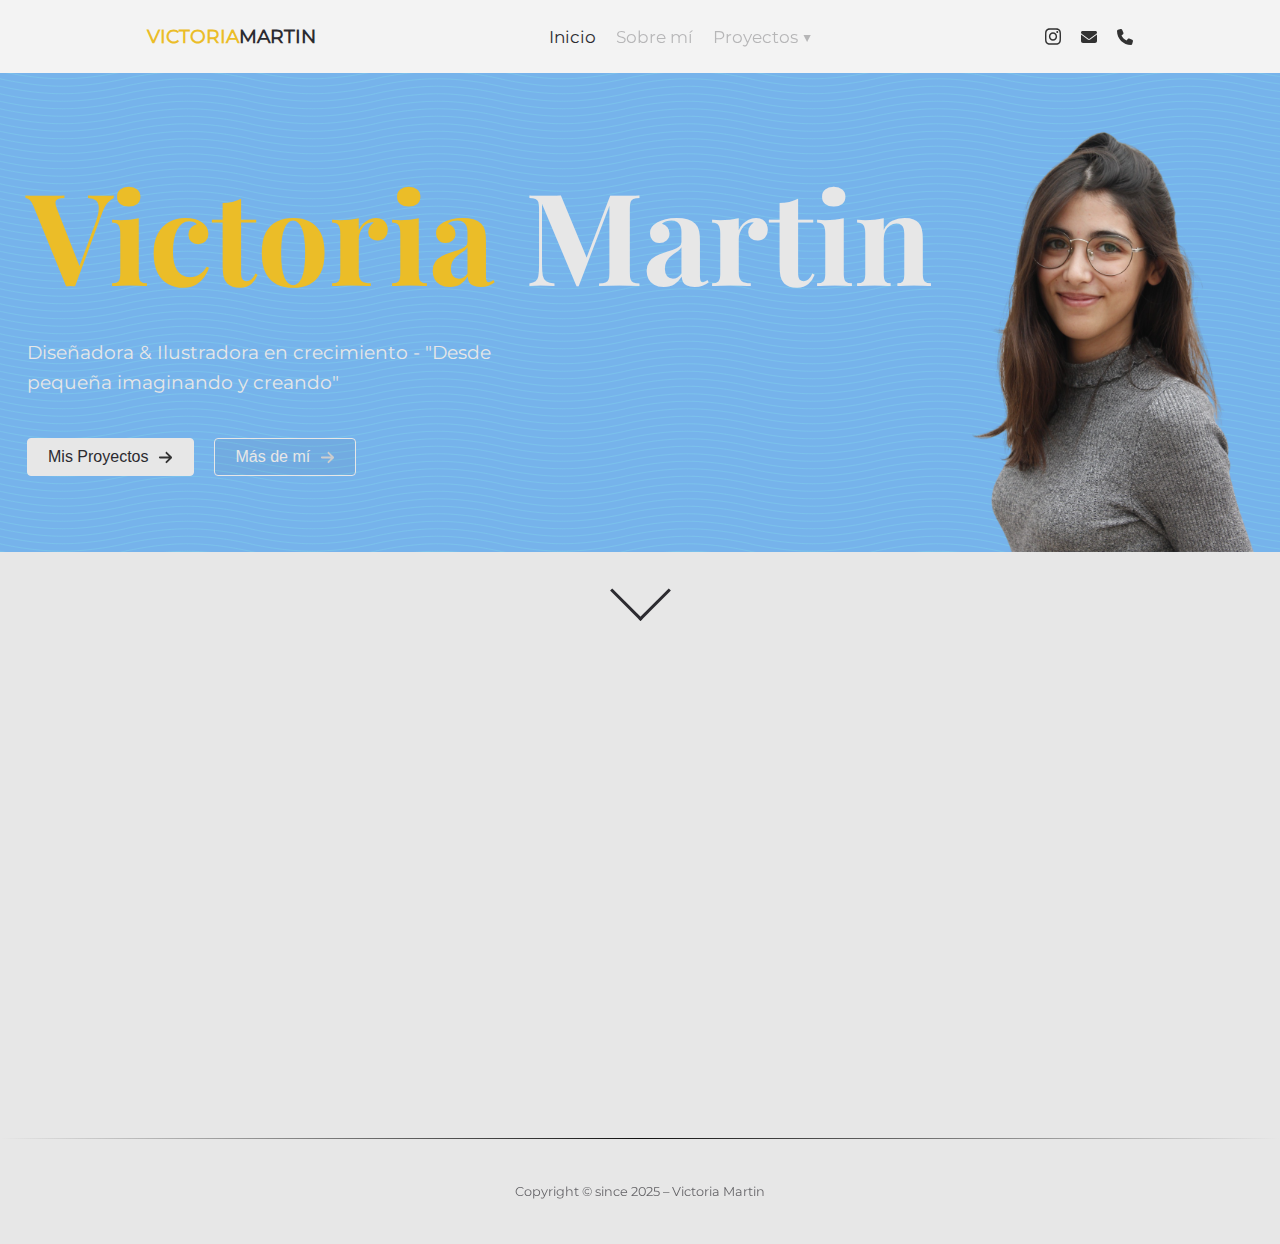
<file: index.html>
<!DOCTYPE html>
<html lang="es" id="hiddenBody">

<head>
	<meta charset="UTF-8">
	<meta name="viewport" content="width=device-width, initial-scale=1.0">

	<meta name="description"
		content="Portfolio de Victoria Martin Caraballo. Ilustradora, fotografa, diseñadora y amante de los animales.">

	<meta name="keywords" content="Portfolio">

	<meta name="author" content="Marc Moreno Pineda">

	<meta name="copyright" content="propiedades del copyright Marc Moreno Pineda">

	<link rel="stylesheet" href="CSS/style.css">
	<link rel="stylesheet" href="CSS/index.css">
	<link rel="stylesheet" href="CSS/fuentes.css">

	<link rel="icon" type="image/png" href="IMG/favicon.png">

	<title>Victoria Martin - Portfolio</title>
</head>

<body id="bodyAnimate">
	<!-- -------------------------------------------- -->
	<!--             Animación de entrada             -->
	<!-- -------------------------------------------- -->
	<!-- 	<section id="ContTransition">
		<h2 id="trAnimate">M</h2>
		<span class="trSpan_1"></span>
		<span class="trSpan_2"></span>
		<span class="trSpan_3"></span>
		<span class="trSpan_4"></span>
		<h2 id="trAnimate_2">MORENO</h2>
	</section> -->

	<section id="ContTransition_resto"></section>
	<section id="ContTransition_resto_two"></section>

	<!-- -------------------------------------------- -->
	<!--                    HEADER                    -->
	<!-- -------------------------------------------- -->
	<header id="menu_scroll">

		<a href="index.html" id="flexLogo" class="noneMenu">
			<h3>VICTORIA</h3>
			<h3 id="invertResp">MARTIN</h3>
			<!-- <img src="IMG/favicon.svg" alt="logotipo Victoria Martin"> -->
		</a>

		<a href="index.html" id="flexLogo" class="responsiveNone">
			<h3>V</h3>
			<h3 id="invertResp">MARTIN</h3>
			<!-- <img src="IMG/favicon.svg" alt="logotipo Victoria Martin"> -->
		</a>


		<div id="ContMenu" class="noneMenu">
			<a href="index.html">Inicio</a>
			<a class="opacityMenu" href="sobre_mi.html">Sobre mí</a>

			<li id="texto_menu_grande">

				<a class="opacityMenu texto_menu" href="proyectos.html">Proyectos ▼</a>

				<ul id="subMenu">
					<li class="elemSubmenu">
						<a class="opacityMenu hoverSubMenu" href="proyectos/ilu_dig_proy.html">Ilustraciones
							Digitales</a>
					</li>

					<li class="elemSubmenu">
						<a class="opacityMenu hoverSubMenu" href="proyectos/ilu_trad_proy.html">Ilustraciones
							Tradicionales</a>
					</li>

					<li class="elemSubmenu">
						<a class="opacityMenu hoverSubMenu" href="proyectos/animates_proy.html">Animaciones</a>
					</li>

					<li class="elemSubmenu">
						<a class="opacityMenu hoverSubMenu" href="proyectos/fotos_proy.html">Fotografias</a>
					</li>
				</ul>
			</li>
		</div>

		<!--       contact       -->
		<div id="flexRespContact" class="noneMenu">
			<a class="medidasRespImg" href="https://www.instagram.com/vicks_llustra/">
				<img src="IMG/instagram.svg" alt="instagram">
			</a>
			<a class="medidasRespImg" href="mailto:vicksllustra@gmail.com">
				<img src="IMG/email.svg" alt="email">
			</a>
			<a class="medidasRespImg" href="tel:+34687360944">
				<img src="IMG/tel.svg" alt="telefono">
			</a>
		</div>
		<!-- -------------------------------------- -->
		<!--            RESPONSIVE MENU             -->
		<!-- -------------------------------------- -->

		<div id="ContMenu" class="responsiveNone">
			<button class="menuBurguer" id="burguer_button">

				<span id="line_one"></span>
				<span id="line_two"></span>

			</button>
		</div>

	</header>

	<section id="contMenuResp" class="responsiveNone">

		<div id="ContMenu" class="modResp">
			<a class="wResp" href="index.html">INICIO</a>
			<a class="wResp" href="sobre_mi.html">SOBRE MÍ</a>

			<li id="texto_menu_grande">

				<a class="texto_menu wResp" href="proyectos.html">PROYECTOS ▼</a>

				<ul id="subMenu">
					<li class="elemSubmenu">
						<a class="hoverSubMenu" href="proyectos/ilu_dig_proy.html">ILUSTRACIONES DIGITALES</a>
					</li>

					<li class="elemSubmenu">
						<a class="hoverSubMenu" href="proyectos/ilu_trad_proy.html">ILUSTRACIONES TRADICIONALES</a>
					</li>

					<li class="elemSubmenu">
						<a class="hoverSubMenu" href="proyectos/animates_proy.html">ANIMACIONES</a>
					</li>

					<li class="elemSubmenu">
						<a class="hoverSubMenu" href="proyectos/fotos_proy.html">FOTOS</a>
					</li>
				</ul>
			</li>
			<!--       contact       -->
			<div id="flexRespContact">
				<a class="medidasRespImg" href="https://www.instagram.com/vicks_llustra/">
					<img src="IMG/instagram.svg" alt="instagram">
				</a>
				<a class="medidasRespImg" href="mailto:vicksllustra@gmail.com">
					<img src="IMG/email.svg" alt="email">
				</a>
				<a class="medidasRespImg" href="tel:+34687360944">
					<img src="IMG/tel.svg" alt="telefono">
				</a>
			</div>
		</div>

		<script src="JS/responsive_menu.js"></script>

	</section>
	<!-- -------------------------------------------- -->
	<!--                     MAIN                     -->
	<!-- -------------------------------------------- -->
	<main>
		<section id="aboutMe">

			<div id="ContAbout">

				<div id="ContTitle">
					<h1 class="title">Victoria&nbsp;</h1>
					<h1 class="title">Martin</h1>
				</div>

				<h3>Diseñadora & Ilustradora en crecimiento - "Desde pequeña imaginando y creando"</h3>

				<div id="flexButtons">
					<a href="proyectos.html">
						<button id="proyectosButton">
							Mis Proyectos
							<img src="IMG/arrow-right-solid.svg" alt="flecha de Mis proyectos">
						</button>
					</a>

					<a href="sobre_mi.html">
						<button id="aboutMeButton">
							Más de mí
							<img src="IMG/arrow-right-solid.svg" alt="flecha de Más de mí">
						</button>
					</a>

				</div>

			</div>

			<img id="imgMoreno" src="IMG/vmartinpng.png" alt="yo">
			<!-- <img id="imgMoreno" src="IMG/vmartinpng_2.png" alt="yo"> -->

			<img id="imgMoreno_resp" src="IMG/vmartinpng_resp.png" alt="yo">

		</section>

		<!-- --------------------------------- -->

		<span id="separation">
			<i id="arrowSeparation"></i>
		</span>

		<!-- --------------------------------- -->

		<section id="projects">

			<div id="ContImgProjectsIndex">
				<img src="IMG/corona_butterfly.png" alt="">
			</div>

			<div id="ContProjectsIndex">

				<div id="ContTitle2">
					<h1 class="title2">Mis&nbsp;</h1>
					<h1 class="title2">Ilustraciones</h1>
				</div>

				<div id="ContTextProjectsIndex">
					<h3>Ilustraciones con técnicas digitales.</h3>
					<h3>Aquí encontrará los mejores proyectos que he realizado en esta area.</h3>
				</div>

				<!-- 				<a class="widthButton" href="#">
					<button id="projectsIndex">
						Ver más
						<img src="IMG/arrow-right-solid.svg" alt="flecha de Más de mí">
					</button>
				</a> -->

				<div class="btn-1">
					<a href="Proyectos/ilu_dig_proy.html">
						<span id="projectsIndex">Ver más
							<img src="IMG/arrow-right-solid.svg" alt="flecha de Más de mí"></span>
					</a>
				</div>

			</div>

			<script src="JS/efectos.js"></script>

		</section>

	</main>
	<!-- -------------------------------------------- -->
	<!--                    FOOTER                    -->
	<!-- -------------------------------------------- -->
	<footer>

		<span id="menuLine"></span>

		<section id="ContFlexFooter">
			<h3>Copyright © since 2025 – Victoria Martin</h3>
		</section>

	</footer>

</body>

</html>
</file>
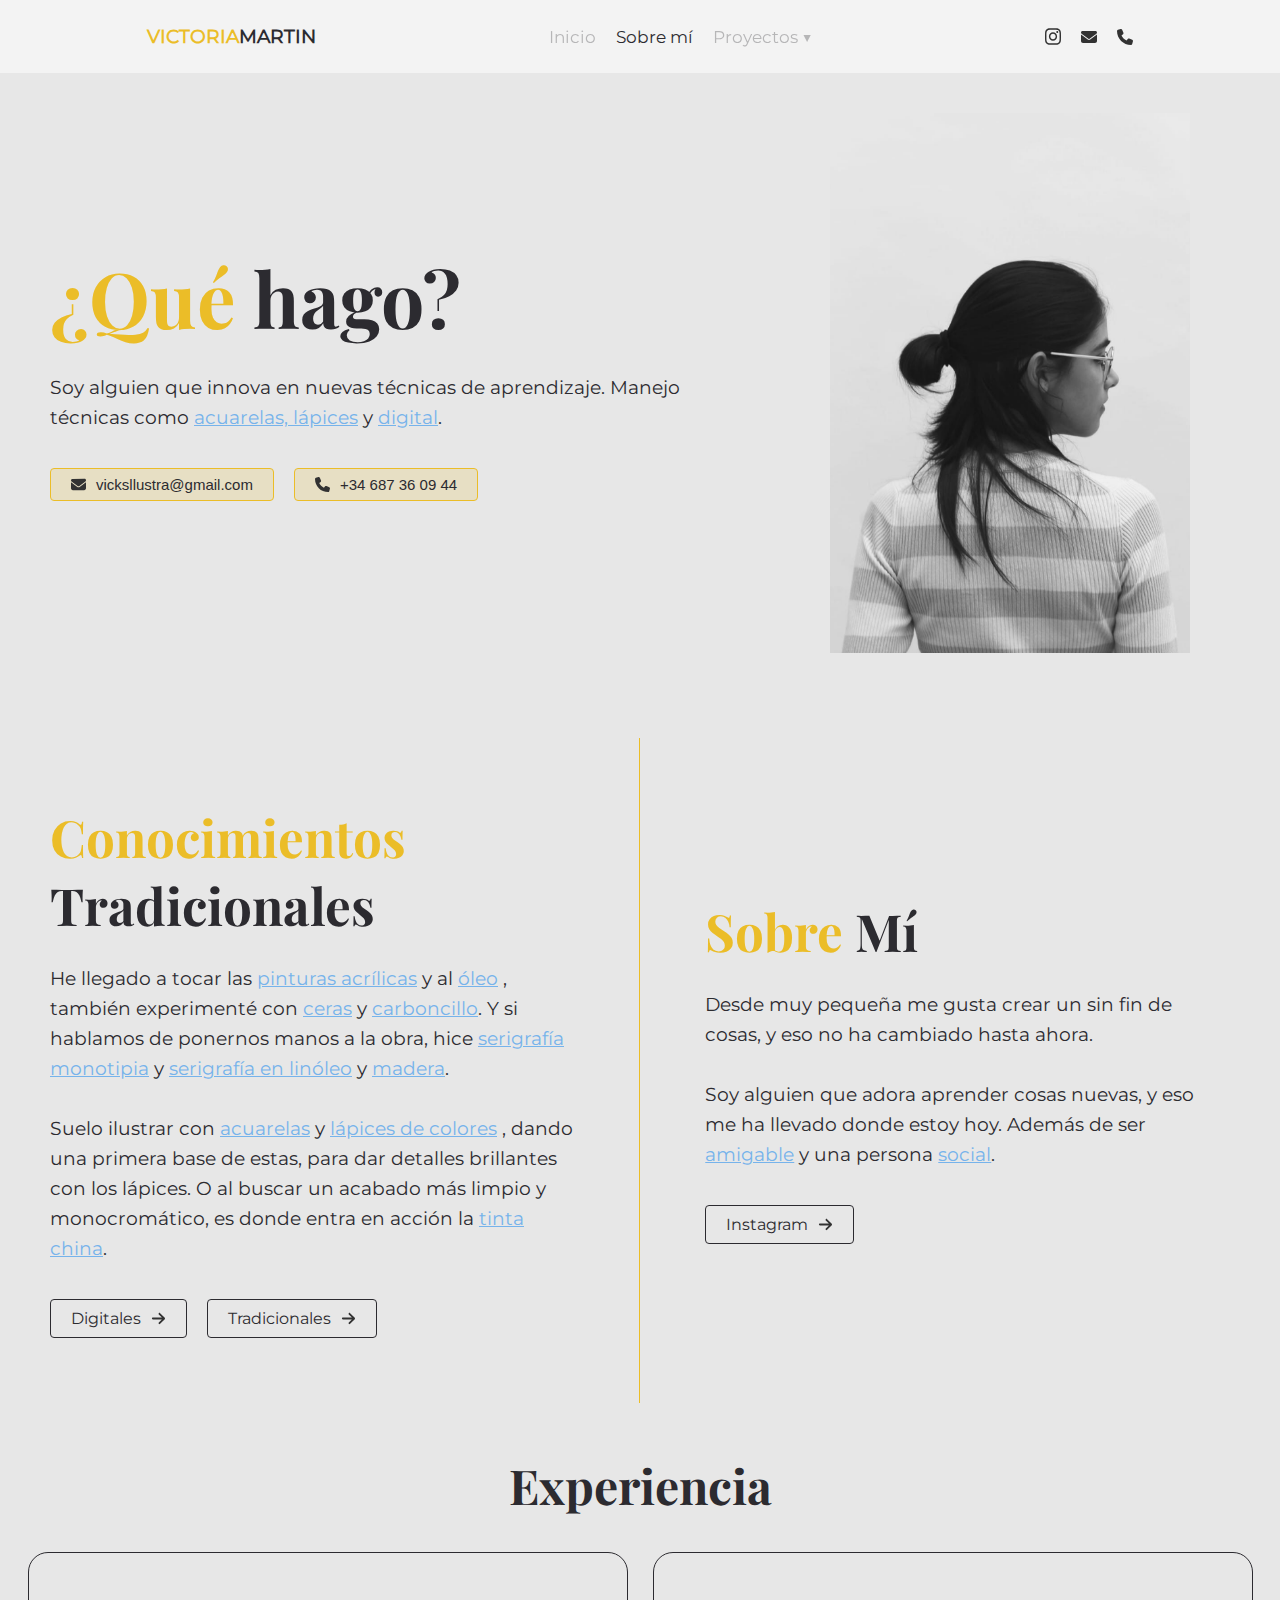
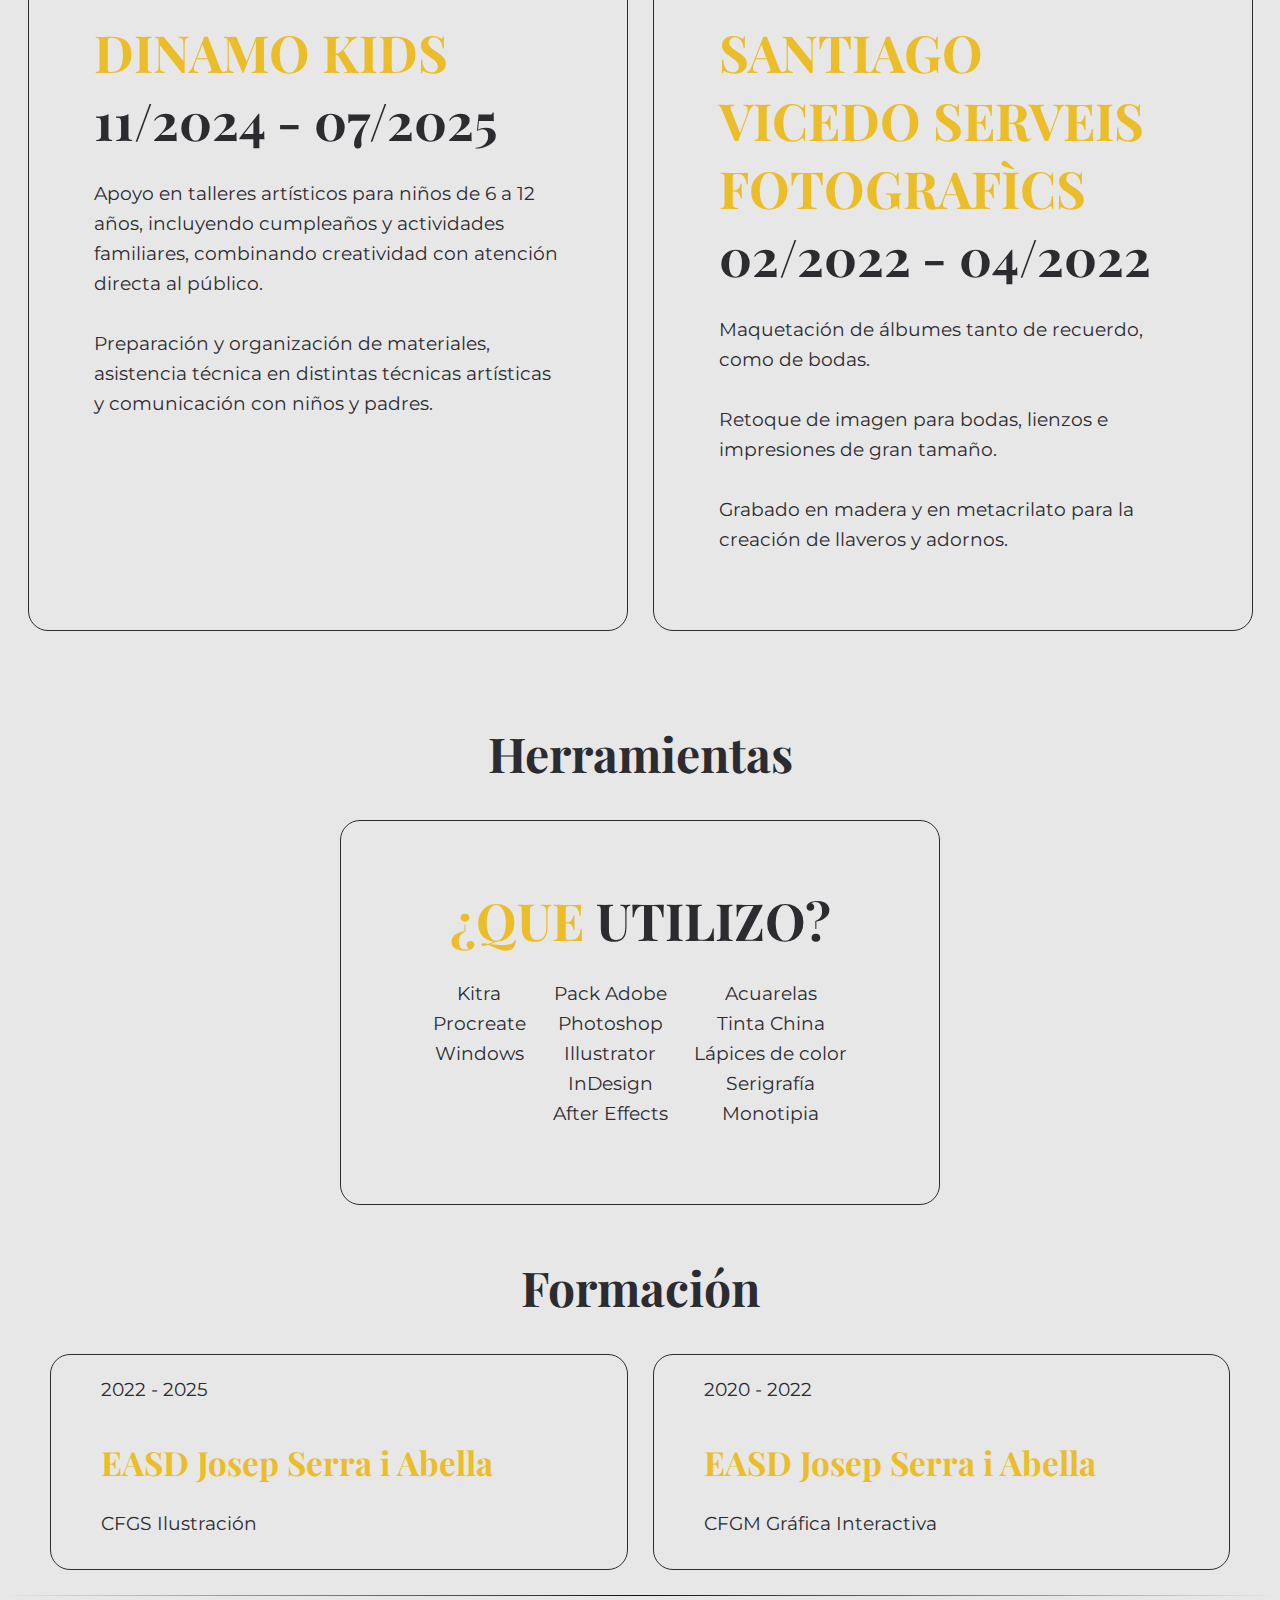
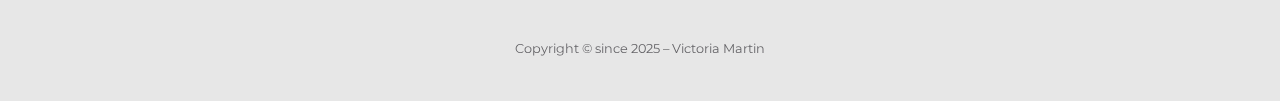
<file: sobre_mi.html>
<!DOCTYPE html>
<html lang="es" id="hiddenBody">

<head>
	<meta charset="UTF-8">
	<meta name="viewport" content="width=device-width, initial-scale=1.0">

	<meta name="description"
		content="Portfolio de Victoria Martin Caraballo. Ilustradora, fotografa, diseñadora y amante de los animales.">

	<meta name="keywords" content="Portfolio">

	<meta name="author" content="Marc Moreno Pineda">

	<meta name="copyright" content="propiedades del copyright Marc Moreno Pineda">

	<link rel="stylesheet" href="CSS/style.css">
	<link rel="stylesheet" href="CSS/index.css">
	<link rel="stylesheet" href="CSS/fuentes.css">

	<script src="JS/efectos_header.js"></script>

	<link rel="icon" type="image/png" href="IMG/favicon.png">

	<title>Sobre Mí - Victoria Martin</title>
</head>

<body id="bodyAnimate_resto">
	<!-- -------------------------------------------- -->
	<!--             Animación de entrada             -->
	<!-- -------------------------------------------- -->

	<section id="ContTransition_resto"></section>
	<section id="ContTransition_resto_two"></section>

	<!-- -------------------------------------------- -->
	<!--                    HEADER                    -->
	<!-- -------------------------------------------- -->
	<header id="menu_scroll">

		<a href="index.html" id="flexLogo" class="noneMenu">
			<h3>VICTORIA</h3>
			<h3 id="invertResp">MARTIN</h3>
		</a>

		<a href="index.html" id="flexLogo" class="responsiveNone">
			<h3>V</h3>
			<h3 id="invertResp">MARTIN</h3>
		</a>

		<div id="ContMenu" class="noneMenu">
			<a class="opacityMenu" href="index.html">Inicio</a>
			<a href="sobre_mi.html">Sobre mí</a>

			<li id="texto_menu_grande">

				<a class="opacityMenu texto_menu" href="proyectos.html">Proyectos ▼</a>

				<ul id="subMenu">
					<li class="elemSubmenu">
						<a class="opacityMenu hoverSubMenu" href="proyectos/ilu_dig_proy.html">Ilustraciones
							Digitales</a>
					</li>

					<li class="elemSubmenu">
						<a class="opacityMenu hoverSubMenu" href="proyectos/ilu_trad_proy.html">Ilustraciones
							Tradicionales</a>
					</li>

					<li class="elemSubmenu">
						<a class="opacityMenu hoverSubMenu" href="proyectos/animates_proy.html">Animaciones</a>
					</li>

					<li class="elemSubmenu">
						<a class="opacityMenu hoverSubMenu" href="proyectos/fotos_proy.html">Fotografias</a>
					</li>
				</ul>
			</li>
		</div>

		<!--       contact       -->
		<div id="flexRespContact" class="noneMenu">
			<a class="medidasRespImg" href="https://www.instagram.com/vicks_llustra/">
				<img src="IMG/instagram.svg" alt="instagram">
			</a>
			<a class="medidasRespImg" href="mailto:vicksllustra@gmail.com">
				<img src="IMG/email.svg" alt="email">
			</a>
			<a class="medidasRespImg" href="tel:+34687360944">
				<img src="IMG/tel.svg" alt="telefono">
			</a>
		</div>

		<!-- -------------------------------------- -->
		<!--            RESPONSIVE MENU             -->
		<!-- -------------------------------------- -->

		<div id="ContMenu" class="responsiveNone">
			<button class="menuBurguer" id="burguer_button">

				<span id="line_one"></span>
				<span id="line_two"></span>

			</button>
		</div>

	</header>

	<section id="contMenuResp" class="responsiveNone">

		<div id="ContMenu" class="modResp">
			<a class="wResp" href="index.html">INICIO</a>
			<a class="wResp" href="sobre_mi.html">SOBRE MÍ</a>

			<li id="texto_menu_grande">

				<a class="texto_menu wResp" href="proyectos.html">PROYECTOS ▼</a>

				<ul id="subMenu">
					<li class="elemSubmenu">
						<a class="hoverSubMenu" href="proyectos/ilu_dig_proy.html">ILUSTRACIONES DIGITALES</a>
					</li>

					<li class="elemSubmenu">
						<a class="hoverSubMenu" href="proyectos/ilu_trad_proy.html">ILUSTRACIONES TRADICIONALES</a>
					</li>

					<li class="elemSubmenu">
						<a class="hoverSubMenu" href="proyectos/animates_proy.html">ANIMACIONES</a>
					</li>

					<li class="elemSubmenu">
						<a class="hoverSubMenu" href="proyectos/fotos_proy.html">FOTOS</a>
					</li>
				</ul>
			</li>
			<!--       contact       -->
			<div id="flexRespContact">
				<a class="medidasRespImg" href="https://www.instagram.com/vicks_llustra/">
					<img src="IMG/instagram.svg" alt="instagram">
				</a>
				<a class="medidasRespImg" href="mailto:vicksllustra@gmail.com">
					<img src="IMG/email.svg" alt="email">
				</a>
				<a class="medidasRespImg" href="tel:+34687360944">
					<img src="IMG/tel.svg" alt="telefono">
				</a>
			</div>
		</div>

		<script src="JS/responsive_menu.js"></script>
	</section>
	<!-- -------------------------------------------- -->
	<!--                     MAIN                     -->
	<!-- -------------------------------------------- -->
	<main id="center-main" class="whiteMain">

		<!-- ---------------- -->

		<section class="projects">

			<div class="ContProjectsIndex padding-right keywordBlack">

				<div class="ContTitle2">
					<h1 class="title3">
						<span class="wordGreen-title">¿Qué</span>
						hago?
					</h1>
				</div>

				<div class="ContTextProjectsIndex">
					<h3>Soy alguien que innova en nuevas técnicas de aprendizaje. Manejo técnicas como <span
							class="wordGreen">acuarelas, lápices</span> y <span class="wordGreen">digital</span>.</h3>
				</div>

				<div id="flexButtons">

					<a href="mailto:vicksllustra@gmail.com?subject=¡En%20que%20puedo%20ayudarte!">
						<button id="contactMe">
							<img src="IMG/email.svg" alt="email">
							vicksllustra@gmail.com
						</button>
					</a>

					<a href="tel:+34687360944">
						<button id="contactMe">
							<img src="IMG/tel.svg" alt="telefono">
							+34 687 36 09 44
						</button>
					</a>

				</div>

			</div>

			<div class="ContProjectsIndex padding-left">

				<div class="ContTextProjectsIndex">
					<img id="imgMoreno_two" src="IMG/sobremipng.png" alt="yo">
				</div>

			</div>

		</section>

		<!-- ----DISEÑO Y DESARROLLO---- -->

		<!-- 		<section class="projects">

			<div class="ContProjectsIndex border-bottom">

				<div class="ContTitle2">
					<h1 class="title2">
						<span class="wordGreen-title">Diseño</span>
						y Desarrollo Web
					</h1>
				</div>

				<div class="ContTextProjectsIndex">
					<h3>Destaco en el uso de 
						<span class="wordGreen">HTML, CSS</span>
						 y
						 <span class="wordGreen">JavaScript</span>. 
						 Además de la realización de 
						 <span class="wordGreen">Resposive</span>. 
						 Cuando el proyecto lo plantea también utilizo 
						 <span class="wordGreen">WordPress</span>.
					</h3>

					<br>

					<h3>
						No solo hablamos del apartado más técnico, también de su respectivo diseño y planteamiento. Para ello herramientas como 
						<span class="wordGreen">Figma</span> 
						o 
						<span class="wordGreen">Abode XD</span>
						son fieles compañeras para ello.
					</h3>
				</div>

				<button class="WButton">
					<a class="proyectosButton" href="proyectos/webs_proy.html" target="_blank">
						Webs
						<img src="IMG/arrow-right-solid.svg" alt="flecha de Mis proyectos">
					</a>
				</button>

			</div> -->
		<!-- ----DISEÑO GRAFICO---- -->
		<!-- 			<div class="ContProjectsIndex border-left-bottom">

				<div class="ContTitle2">
					<h1 class="title2">
						<span class="wordGreen-title">Diseño gráfico</span>
						UX/UI
					</h1>
				</div>

				<div class="ContTextProjectsIndex">
					<h3>
						Tener una excelente experiencia de usuario 
						<span class="wordGreen">(UX)</span>
						es algo fundamental en cualquier ámbito. Haré de puente entre humanos y ordenador.
					</h3>
					
					<br>

					<h3>
						Estoy más que familiarizado a lidiar con ello, para todos los casos que se den. No importa si son proyectos existentes, puedo ayudarte a 
						<span class="wordGreen">mejorar su UX/UI</span>
						, rediseñarlos y así satisfacer las necesidades de los usuarios.
					</h3>
				</div>

				<button class="WButton">
					<a class="proyectosButton" href="proyectos.html" target="_blank">
						Proyectos
						<img src="IMG/arrow-right-solid.svg" alt="flecha de Mis proyectos">
					</a>
				</button>

			</div>

		</section> -->
		<!-- --------CONOCIMIENTOS------- -->
		<section class="projects">

			<div class="ContProjectsIndex border-right-top keywordBlack">

				<div class="ContTitle2">
					<h1 class="title2">
						<span class="wordGreen-title">Conocimientos</span>
						Tradicionales
					</h1>
				</div>

				<div class="ContTextProjectsIndex">
					<h3>
						He llegado a tocar las
						<span class="wordGreen">pinturas acrílicas</span>
						y al
						<span class="wordGreen">óleo</span>
						, también experimenté con
						<span class="wordGreen">ceras</span>
						y
						<span class="wordGreen">carboncillo</span>.
						Y si hablamos de ponernos manos a la obra, hice
						<span class="wordGreen">serigrafía monotipia</span> y
						<span class="wordGreen">serigrafía en linóleo</span>
						y
						<span class="wordGreen">madera</span>.
					</h3>

					<br>

					<h3>
						Suelo ilustrar con
						<span class="wordGreen">acuarelas</span>
						y
						<span class="wordGreen">lápices de colores</span>
						, dando una primera base de estas, para dar detalles brillantes con los lápices. O al buscar un
						acabado más limpio y monocromático, es donde entra en acción la
						<span class="wordGreen">tinta china</span>.
					</h3>
				</div>

				<div id="flexButtons">

					<a class="proyectosButton buttonCustom" href="proyectos/ilu_dig_proy.html" target="_blank">
						Digitales
						<img src="IMG/arrow-right-solid.svg" alt="flecha de Mis proyectos">
					</a>

					<a class="proyectosButton buttonCustom" href="proyectos/ilu_trad_proy.html" target="_blank">
						Tradicionales
						<img src="IMG/arrow-right-solid.svg" alt="flecha de Mis proyectos">
					</a>

				</div>

			</div>
			<!-- ----SOBRE MI---- -->
			<div class="ContProjectsIndex border-left-top keywordBlack">

				<div class="ContTitle2">
					<h1 class="title2">
						<span class="wordGreen-title">Sobre</span>
						Mí
					</h1>
				</div>

				<div class="ContTextProjectsIndex">
					<h3>
						Desde muy pequeña me gusta crear un sin fin de cosas, y eso no ha cambiado hasta ahora.
					</h3>

					<br>

					<h3>
						Soy alguien que adora aprender cosas nuevas, y eso me ha llevado donde estoy hoy. Además de ser
						<span class="wordGreen">amigable</span>
						y una persona <span class="wordGreen">social</span>.
					</h3>
				</div>

				<div id="flexButtons">

					<a class="proyectosButton buttonCustom" href="https://www.instagram.com/vicks_llustra/"
						target="_blank">
						Instagram
						<img src="IMG/arrow-right-solid.svg" alt="flecha de Mis proyectos">
					</a>

				</div>

			</div>

		</section>

		<section id="flexHerraExp">

			<!-- ----HERRAMIENTAS---- -->

			<section class="experenceCol">

				<h1 class="titleExperience">Herramientas</h1>

				<div class="ContProjectsIndex_center border-padding keywordBlack">

					<div class="ContTitle2">
						<h1 class="title2 centerTitleResp">
							<span class="wordGreen-title">¿QUE</span>
							UTILIZO?
						</h1>
					</div>

					<div class="ContTextProjectsIndex ContFlexHerr">

						<span class="flexHerr">
							<h3>Kitra</h3>
							<h3>Procreate</h3>
							<h3>Windows</h3>
						</span>

						<span class="flexHerr">
							<h3>Pack Adobe</h3>
							<h3>Photoshop</h3>
							<h3>Illustrator</h3>
							<h3>InDesign</h3>
							<h3>After Effects</h3>
						</span>

						<span class="flexHerr">
							<h3>Acuarelas</h3>
							<h3>Tinta China</h3>
							<h3>Lápices de color</h3>
							<h3>Serigrafía</h3>
							<h3>Monotipia</h3>
						</span>

					</div>

				</div>

			</section>
			<!-- ----EXPERIENCIA---- -->

			<section class="experenceCol">

				<h1 class="titleExperience">Experiencia</h1>

				<div id="ContExpAll">
					<!-- ----EXPERIENCIA santi---- -->

					<div class="ContProjectsIndex_center border-padding keywordBlack">

						<div class="ContTitle2">
							<h1 class="title2 centerTitleResp">
								<span class="wordGreen-title">SANTIAGO VICEDO SERVEIS FOTOGRAFÌCS</span>
								02/2022 - 04/2022
							</h1>
						</div>

						<div class="ContTextProjectsIndex">
							<h3>
								Maquetación de álbumes tanto de recuerdo, como de bodas.
							</h3>

							<br>

							<h3>
								Retoque de imagen para bodas, lienzos e impresiones de gran tamaño.
							</h3>

							<br>

							<h3>
								Grabado en madera y en metacrilato para la creación de llaveros y adornos.
							</h3>
						</div>

					</div>

					<!-- ----EXPERIENCIA dinamo---- -->

					<div class="ContProjectsIndex_center border-padding keywordBlack">

						<div class="ContTitle2">
							<h1 class="title2 centerTitleResp">
								<span class="wordGreen-title">DINAMO KIDS</span>
								11/2024 - 07/2025
							</h1>
						</div>

						<div class="ContTextProjectsIndex">
							<h3>
								Apoyo en talleres artísticos para niños de 6 a 12 años,
								incluyendo cumpleaños y actividades familiares,
								combinando creatividad con atención directa al
								público.
							</h3>

							<br>

							<h3>
								Preparación y organización de materiales, asistencia
								técnica en distintas técnicas artísticas y comunicación
								con niños y padres.
							</h3>
						</div>

					</div>
				</div>
			</section>
		</section>
		<!-- ----FORMACIÓN---- -->
		<h1 class="titleExperience">Formación</h1>

		<section class="experence">

			<div class="ContProjectsIndex padding-form keywordBlack">

				<div class="ContTextProjectsIndex">
					<h3>
						2022 - 2025
					</h3>
				</div>

				<div class="ContTitle2">
					<h1 class="title4">
						<span class="wordGreen-title">EASD Josep Serra i Abella</span>
					</h1>
				</div>

				<div class="ContTextProjectsIndex">
					<h3>
						CFGS Ilustración
					</h3>
				</div>

			</div>
			<!-- ----FORMACIÓN---- -->
			<div class="ContProjectsIndex padding-form keywordBlack">

				<div class="ContTextProjectsIndex">
					<h3>
						2020 - 2022
					</h3>
				</div>

				<div class="ContTitle2">
					<h1 class="title4">
						<span class="wordGreen-title">EASD Josep Serra i Abella</span>
					</h1>
				</div>

				<div class="ContTextProjectsIndex">
					<h3>
						CFGM Gráfica Interactiva
					</h3>
				</div>

			</div>

		</section>

	</main>
	<!-- -------------------------------------------- -->
	<!--                    FOOTER                    -->
	<!-- -------------------------------------------- -->
	<footer>

		<span id="menuLine"></span>

		<section id="ContFlexFooter">
			<h3>Copyright © since 2025 – Victoria Martin</h3>
		</section>

	</footer>

</body>

</html>
</file>
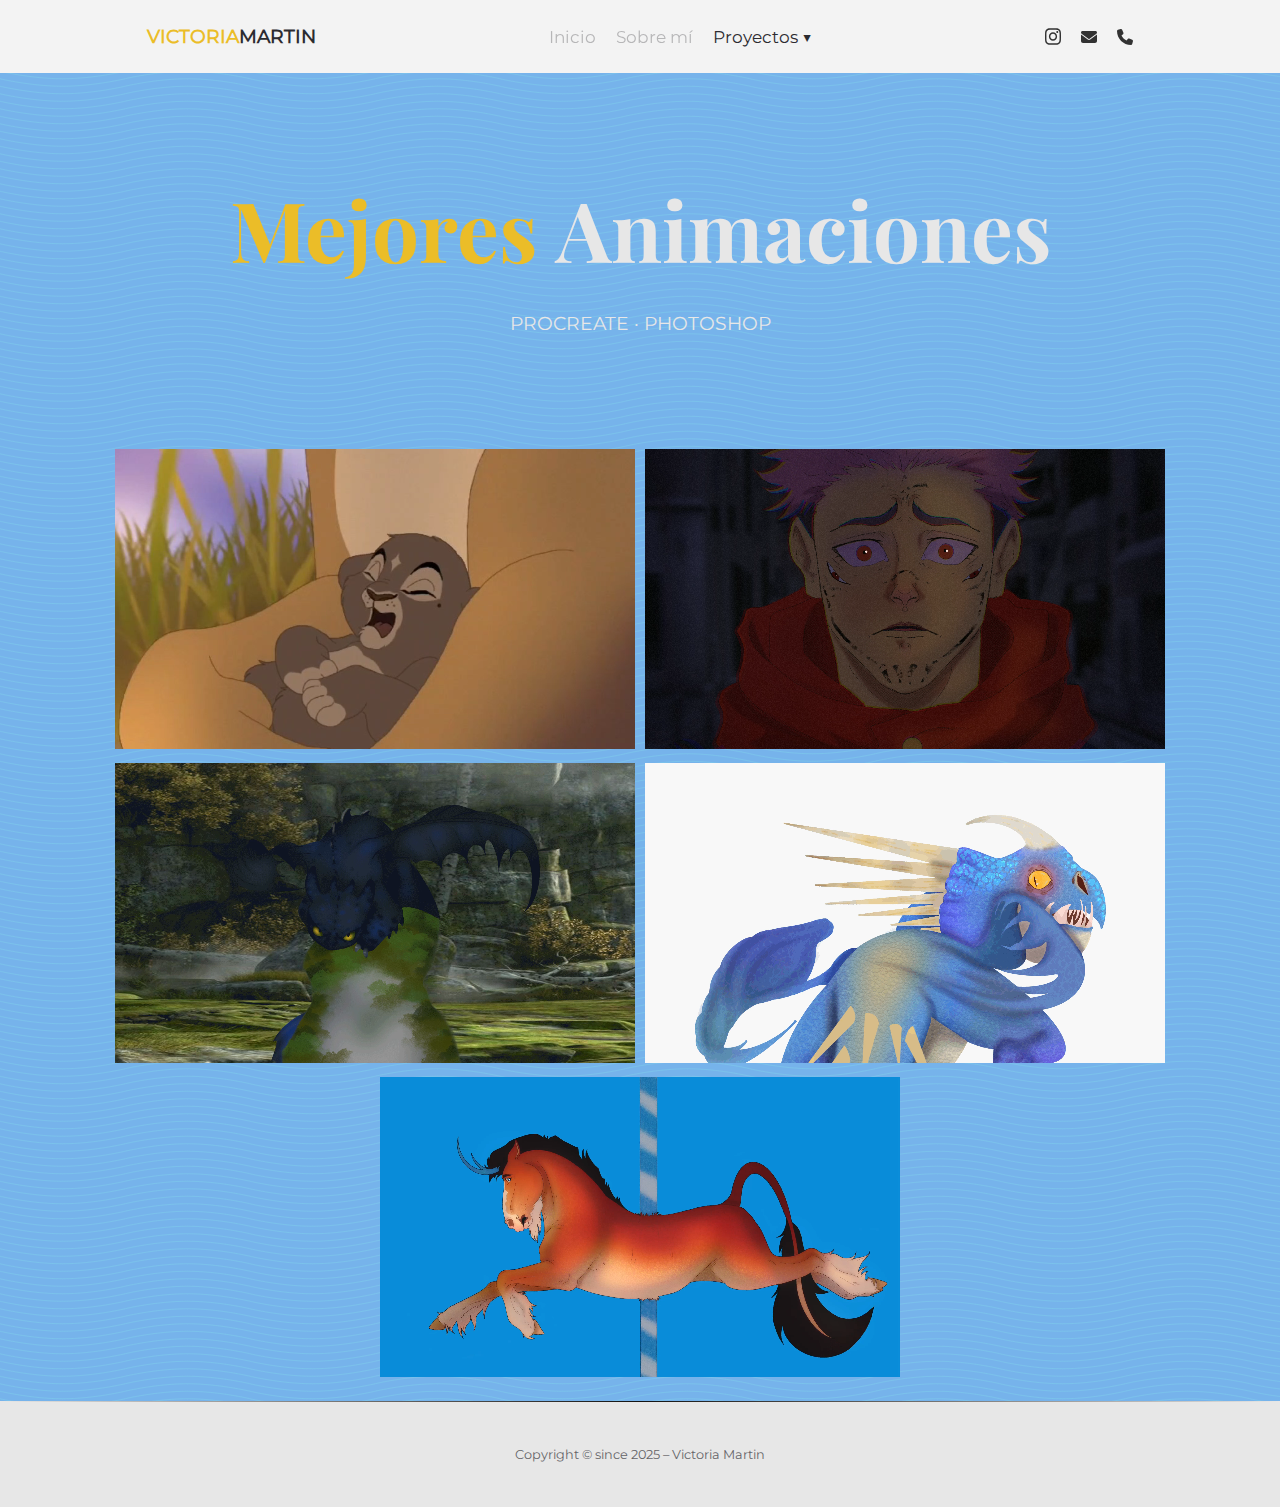
<file: Proyectos/animates_proy.html>
<!DOCTYPE html>
<html lang="es" id="hiddenBody">
<head>
	<meta charset="UTF-8">
	<meta name="viewport" content="width=device-width, initial-scale=1.0">

	<meta name="description" content="Portfolio de Victoria Martin Caraballo. Ilustradora, fotografa, diseñadora y amante de los animales.">

	<meta name="keywords" content="Portfolio">

	<meta name="author" content="Marc Moreno Pineda">

	<meta name="copyright" content="propiedades del copyright Marc Moreno Pineda">
	
	<link rel="stylesheet" href="../CSS/style.css">
	<link rel="stylesheet" href="../CSS/edits.css">
	<link rel="stylesheet" href="../CSS/fuentes.css">

	<script src="../JS/efectos_header.js"></script>

	<link rel="icon" type="image/png" href="../IMG/favicon.png">

	<title>Animaciones - Victoria Martin</title>
</head>

<body id="bodyAnimate_resto">
<!-- -------------------------------------------- -->
<!--             Animación de entrada             -->
<!-- -------------------------------------------- -->

	<section id="ContTransition_resto"></section>
	<section id="ContTransition_resto_two"></section>

<!-- -------------------------------------------- -->
<!--                    HEADER                    -->
<!-- -------------------------------------------- -->
	<header id="menu_scroll">

		<a href="../index.html" id="flexLogo" class="noneMenu">
			<h3>VICTORIA</h3>
			<h3 id="invertResp">MARTIN</h3>
		</a>

		<a href="../index.html" id="flexLogo" class="responsiveNone">
			<h3>V</h3>
			<h3 id="invertResp">MARTIN</h3>
		</a>

		<div id="ContMenu" class="noneMenu">
			<a class="opacityMenu" href="../index.html">Inicio</a>
			<a class="opacityMenu" href="../sobre_mi.html">Sobre mí</a>

			<li id="texto_menu_grande">

				<a class="texto_menu" href="../proyectos.html">Proyectos ▼</a> 

				<ul id="subMenu">
					<li class="elemSubmenu">
						<a class="opacityMenu hoverSubMenu" href="../proyectos/ilu_dig_proy.html">Ilustraciones Digitales</a>
					</li>

					<li class="elemSubmenu">
						<a class="opacityMenu hoverSubMenu" href="../proyectos/ilu_trad_proy.html">Ilustraciones Tradicionales</a>
					</li>

					<li class="elemSubmenu">
						<a class="hoverSubMenu" href="../proyectos/animates_proy.html">Animaciones</a>
					</li>

					<li class="elemSubmenu">
						<a class="opacityMenu hoverSubMenu" href="../proyectos/fotos_proy.html">Fotografias</a>
					</li>
				</ul>
			</li>
		</div>

<!--       contact       -->
		<div id="flexRespContact" class="noneMenu">
			<a class="medidasRespImg" href="https://www.instagram.com/vicks_llustra/">
				<img src="../IMG/instagram.svg" alt="instagram">
			</a>
			<a class="medidasRespImg" href="mailto:vicksllustra@gmail.com">
				<img src="../IMG/email.svg" alt="email">
			</a>
			<a class="medidasRespImg" href="tel:+34687360944">
				<img src="../IMG/tel.svg" alt="telefono">
			</a>
		</div>

<!-- -------------------------------------- -->
<!--            RESPONSIVE MENU             -->
<!-- -------------------------------------- -->
		
		<div id="ContMenu" class="responsiveNone">
			<button class="menuBurguer" id="burguer_button">

				<span id="line_one"></span>
				<span id="line_two"></span>
							
			</button>
		</div>

	</header>

		<section id="contMenuResp" class="responsiveNone">

			<div id="ContMenu" class="modResp">
				<a class="wResp" href="../index.html">INICIO</a>
				<a class="wResp" href="../sobre_mi.html">SOBRE MÍ</a>

				<li id="texto_menu_grande">

					<a class="texto_menu wResp" href="../proyectos.html">PROYECTOS ▼</a> 

					<ul id="subMenu">
						<li class="elemSubmenu">
							<a class="hoverSubMenu" href="../proyectos/ilu_dig_proy.html">ILUSTRACIONES DIGITALES</a>
						</li>

						<li class="elemSubmenu">
							<a class="hoverSubMenu" href="../proyectos/ilu_trad_proy.html">ILUSTRACIONES TRADICIONALES</a>
						</li>

						<li class="elemSubmenu">
							<a class="hoverSubMenu" href="../proyectos/animates_proy.html">ANIMACIONES</a>
						</li>

						<li class="elemSubmenu">
							<a class="hoverSubMenu" href="../proyectos/fotos_proy.html">FOTOS</a>
						</li>
					</ul>
				</li>
<!--       contact       -->
				<div id="flexRespContact">
					<a class="medidasRespImg" href="https://www.instagram.com/vicks_llustra/">
						<img src="../IMG/instagram.svg" alt="instagram">
					</a>
					<a class="medidasRespImg" href="mailto:vicksllustra@gmail.com">
						<img src="../IMG/email.svg" alt="email">
					</a>
					<a class="medidasRespImg" href="tel:+34687360944">
						<img src="../IMG/tel.svg" alt="telefono">
					</a>
				</div>
			</div>

				<script src="../JS/responsive_menu.js"></script>
		</section>
<!-- -------------------------------------------- -->
<!--                     MAIN                     -->
<!-- -------------------------------------------- -->
	<main id="mainVideo">

		<div id="filterOpac"></div>

		<section id="ContTitleProy">

			<div id="ContFlexTitleProy">
				<h1 class="titleProy">Mejores&nbsp;</h1>
				<h1 class="titleProy">Animaciones</h1>
			</div>

			<div id="ContSub">
				<h3>PROCREATE · PHOTOSHOP</h3>
			</div>

		</section>

		<div class="ContGallery_video">

			<div class="GalleryItem">
				<video class="GalleryVideo" src="../IMG/animaciones/leon.mp4" autoplay muted loop></video>
			</div>

			<div class="GalleryItem">
				<video class="GalleryVideo" src="../IMG/animaciones/jujutsu.mp4" autoplay muted loop></video>
			</div>

			<div class="GalleryItem">
				<video class="GalleryVideo" src="../IMG/animaciones/dragon-2.mp4" autoplay muted loop></video>
			</div>

			<div class="GalleryItem">
				<video class="GalleryVideo top" src="../IMG/animaciones/dragon.mp4" autoplay muted loop></video>
			</div>

			<div class="GalleryItem">
				<video class="GalleryVideo" src="../IMG/animaciones/caballo-sang.mp4" autoplay muted loop></video>
			</div>
		</div>
	</main>
<!-- -------------------------------------------- -->
<!--                    FOOTER                    -->
<!-- -------------------------------------------- -->
	<footer>

		<span id="menuLine"></span>

		<section id="ContFlexFooter">
			<h3>Copyright © since 2025 – Victoria Martin</h3>
		</section>

	</footer>

</body>

</html>
</file>
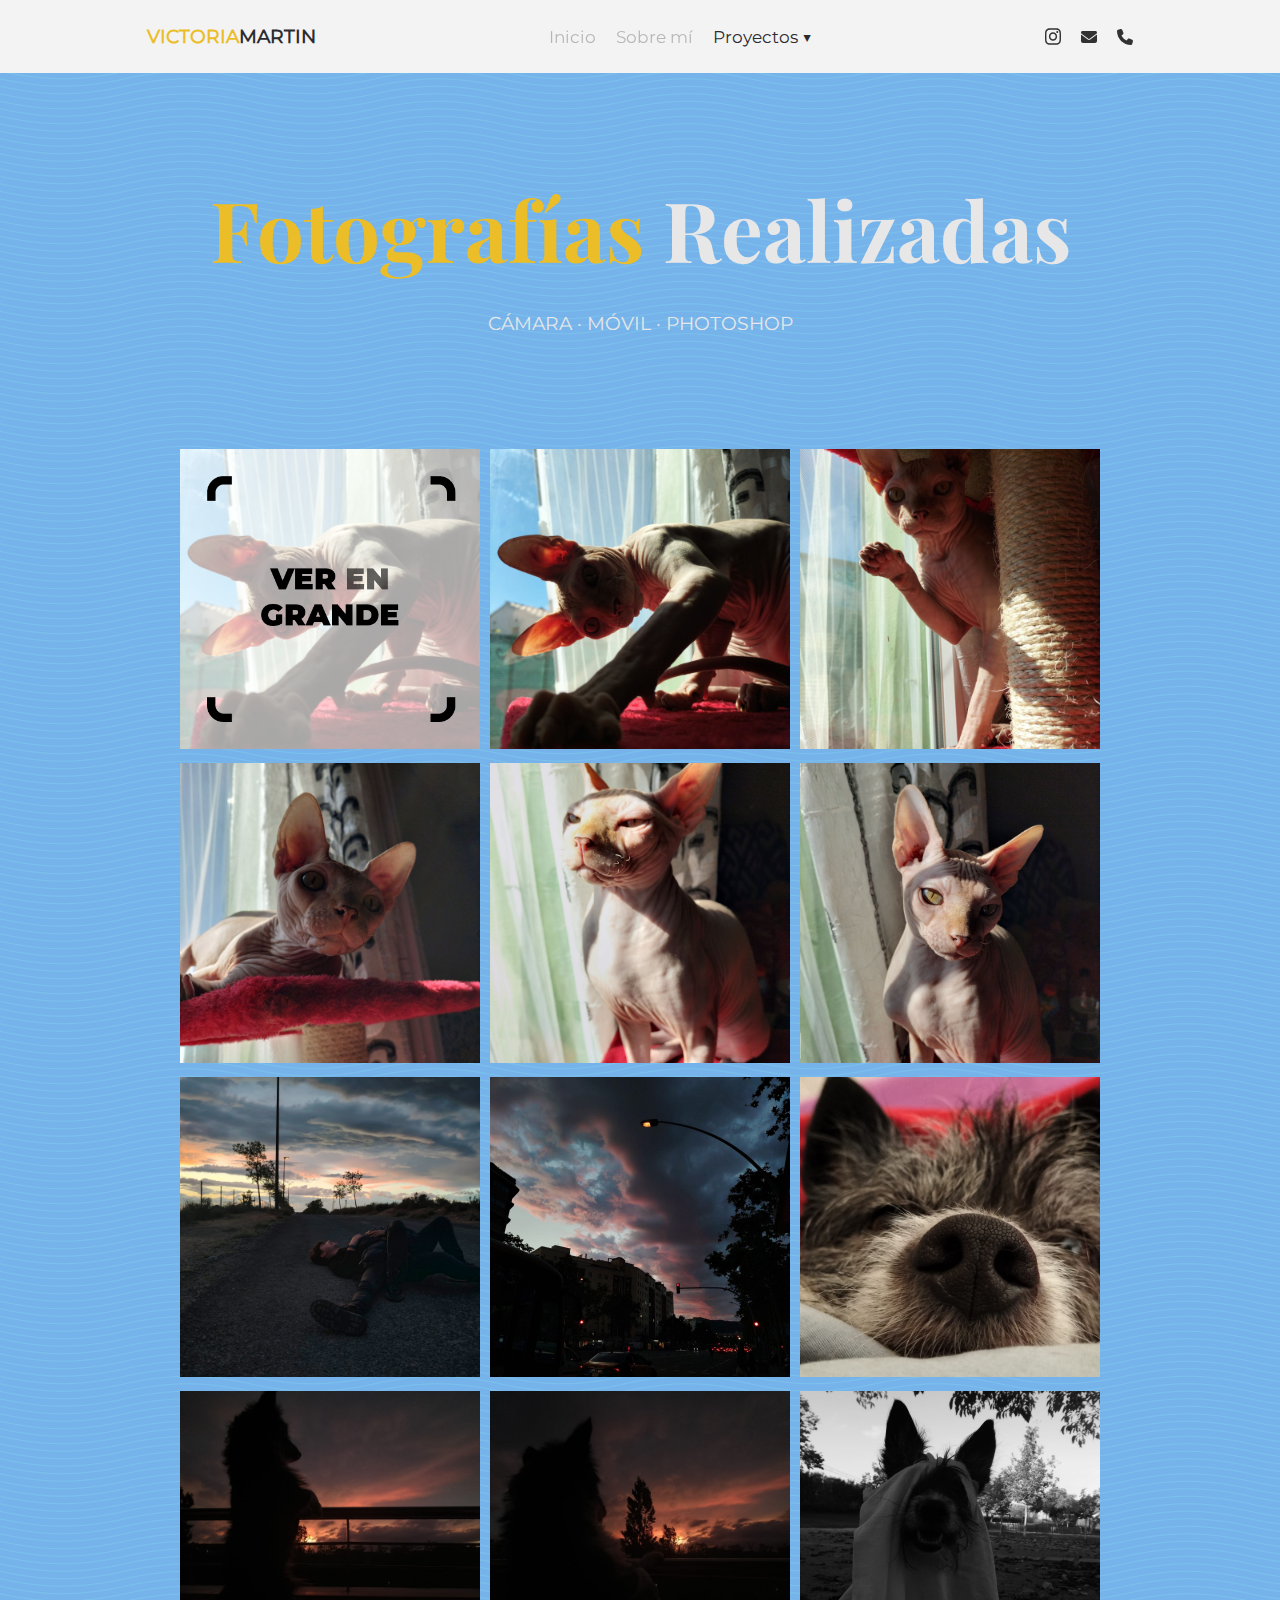
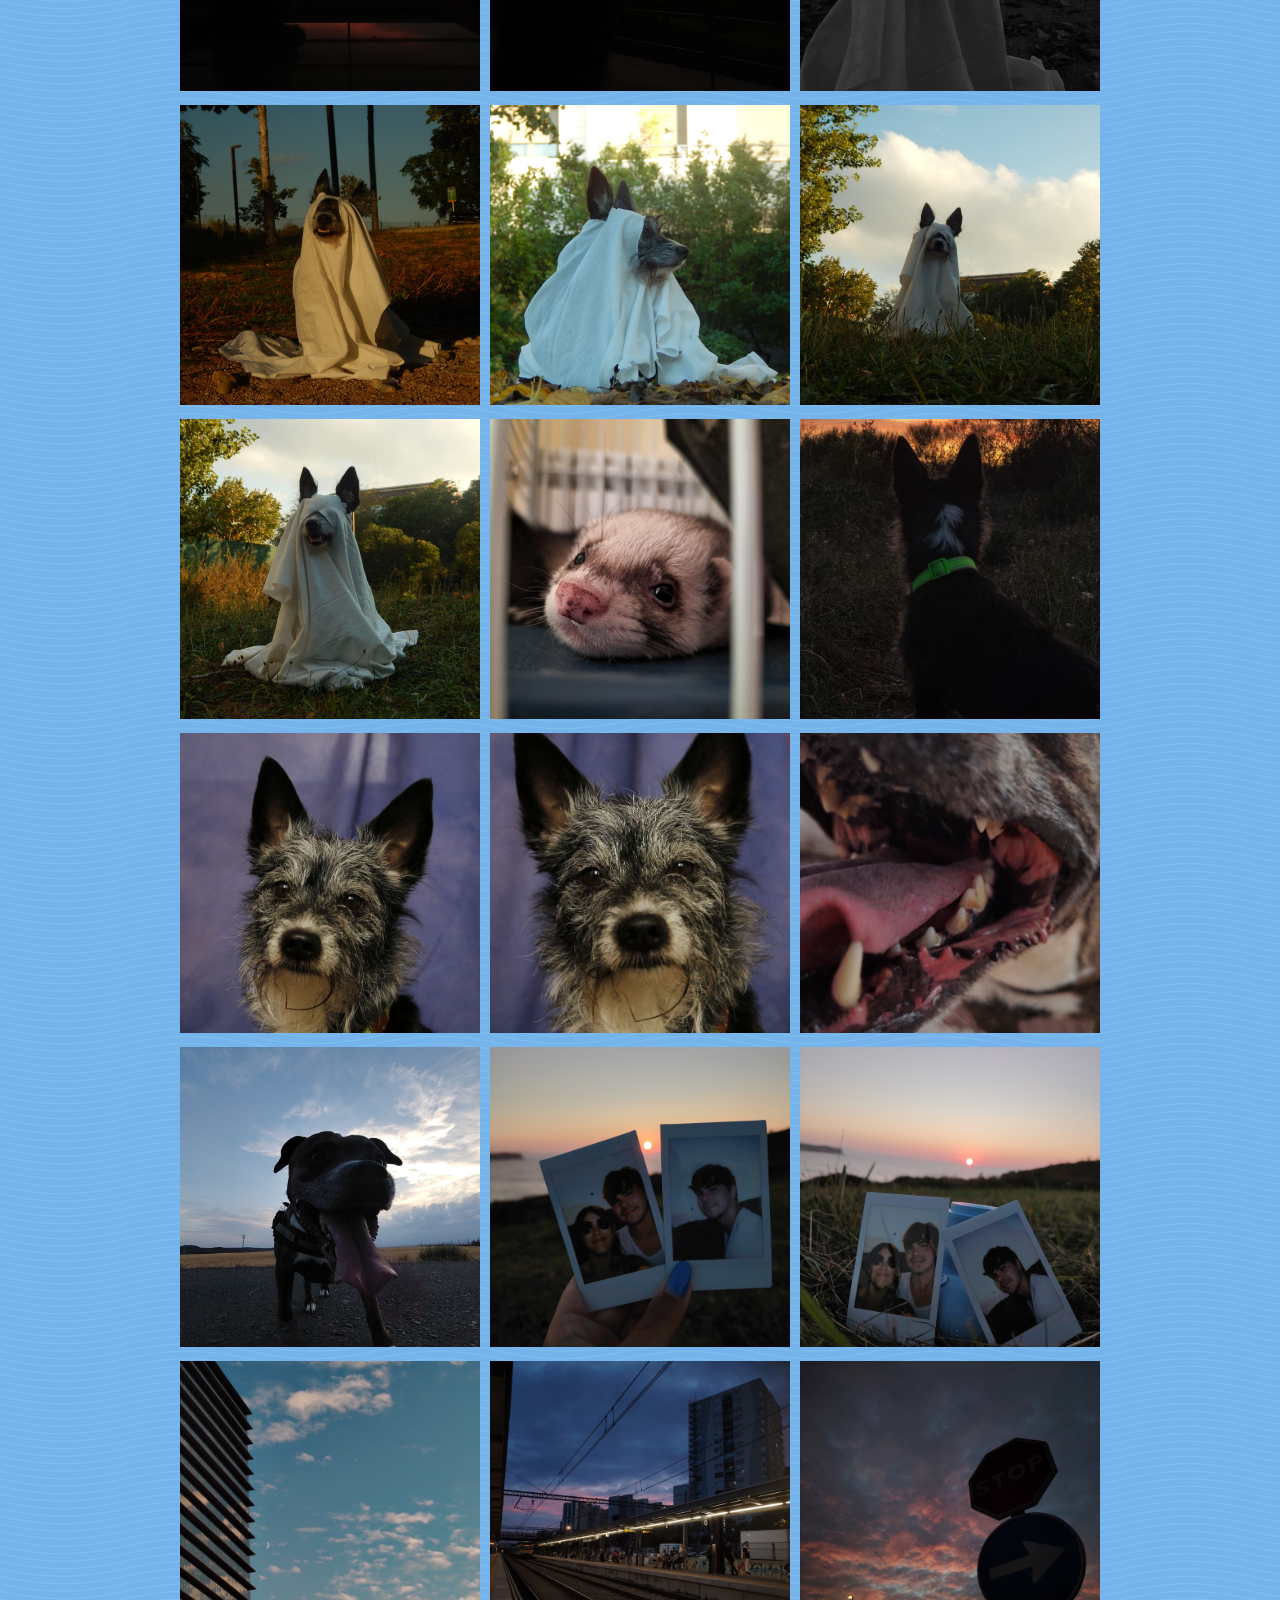
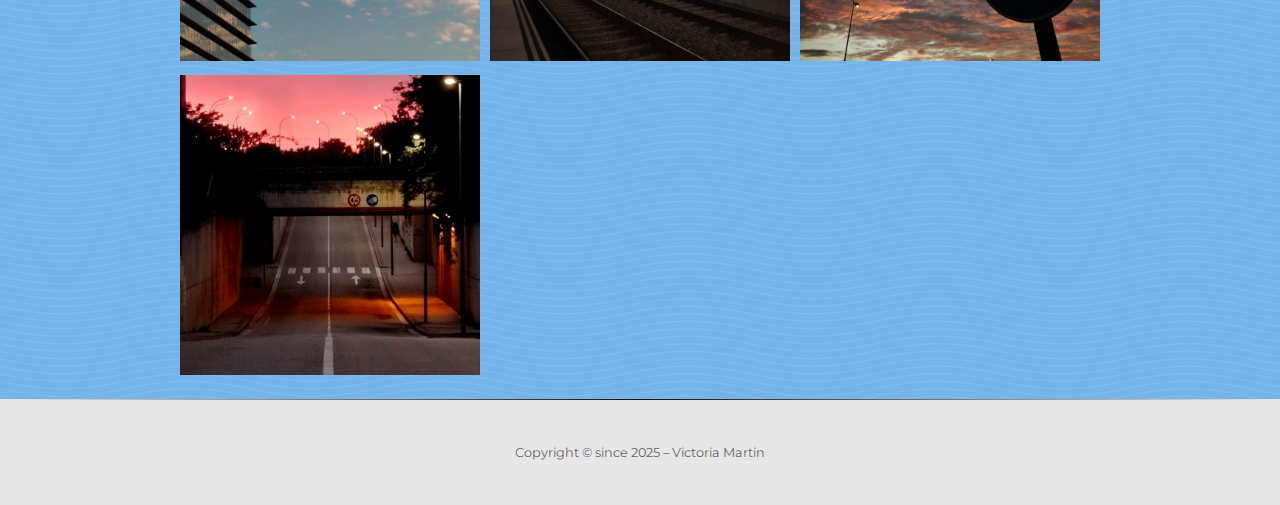
<file: Proyectos/fotos_proy.html>
<!DOCTYPE html>
<html lang="es" id="hiddenBody">
<head>
	<meta charset="UTF-8">
	<meta name="viewport" content="width=device-width, initial-scale=1.0">

	<meta name="description" content="Portfolio de Victoria Martin Caraballo. Ilustradora, fotografa, diseñadora y amante de los animales.">

	<meta name="keywords" content="Portfolio">

	<meta name="author" content="Marc Moreno Pineda">

	<meta name="copyright" content="propiedades del copyright Marc Moreno Pineda">
	
	<link rel="stylesheet" href="../CSS/style.css">
	<link rel="stylesheet" href="../CSS/edits.css">
	<link rel="stylesheet" href="../CSS/fuentes.css">

	<script src="../JS/efectos_header.js"></script>
	<script src="../JS/lightbox_edits.js"></script>

	<link rel="icon" type="image/png" href="../IMG/favicon.png">

	<title>Fotografías - Victoria Martin</title>
</head>

<body id="bodyAnimate_resto">
<!-- -------------------------------------------- -->
<!--             Animación de entrada             -->
<!-- -------------------------------------------- -->

	<section id="ContTransition_resto"></section>
	<section id="ContTransition_resto_two"></section>

<!-- -------------------------------------------- -->
<!--                    HEADER                    -->
<!-- -------------------------------------------- -->
	<header id="menu_scroll">

		<a href="../index.html" id="flexLogo" class="noneMenu">
			<h3>VICTORIA</h3>
			<h3 id="invertResp">MARTIN</h3>
		</a>

		<a href="../index.html" id="flexLogo" class="responsiveNone">
			<h3>V</h3>
			<h3 id="invertResp">MARTIN</h3>
		</a>

		<div id="ContMenu" class="noneMenu">
			<a class="opacityMenu" href="../index.html">Inicio</a>
			<a class="opacityMenu" href="../sobre_mi.html">Sobre mí</a>

			<li id="texto_menu_grande">

				<a class="texto_menu" href="../proyectos.html">Proyectos ▼</a> 

				<ul id="subMenu">
					<li class="elemSubmenu">
						<a class="opacityMenu hoverSubMenu" href="../proyectos/ilu_dig_proy.html">Ilustraciones Digitales</a>
					</li>

					<li class="elemSubmenu">
						<a class="opacityMenu hoverSubMenu" href="../proyectos/ilu_trad_proy.html">Ilustraciones Tradicionales</a>
					</li>

					<li class="elemSubmenu">
						<a class="opacityMenu hoverSubMenu" href="../proyectos/animates_proy.html">Animaciones</a>
					</li>

					<li class="elemSubmenu">
						<a class="hoverSubMenu" href="../proyectos/fotos_proy.html">Fotografias</a>
					</li>
				</ul>
			</li>
		</div>

<!--       contact       -->
		<div id="flexRespContact" class="noneMenu">
			<a class="medidasRespImg" href="https://www.instagram.com/vicks_llustra/">
				<img src="../IMG/instagram.svg" alt="instagram">
			</a>
			<a class="medidasRespImg" href="mailto:vicksllustra@gmail.com">
				<img src="../IMG/email.svg" alt="email">
			</a>
			<a class="medidasRespImg" href="tel:+34687360944">
				<img src="../IMG/tel.svg" alt="telefono">
			</a>
		</div>

<!-- -------------------------------------- -->
<!--            RESPONSIVE MENU             -->
<!-- -------------------------------------- -->
		
		<div id="ContMenu" class="responsiveNone">
			<button class="menuBurguer" id="burguer_button">

				<span id="line_one"></span>
				<span id="line_two"></span>
							
			</button>
		</div>

	</header>

		<section id="contMenuResp" class="responsiveNone">

			<div id="ContMenu" class="modResp">
				<a class="wResp" href="../index.html">INICIO</a>
				<a class="wResp" href="../sobre_mi.html">SOBRE MÍ</a>

				<li id="texto_menu_grande">

					<a class="texto_menu wResp" href="../proyectos.html">PROYECTOS ▼</a> 

					<ul id="subMenu">
						<li class="elemSubmenu">
							<a class="hoverSubMenu" href="../proyectos/ilu_dig_proy.html">ILUSTRACIONES DIGITALES</a>
						</li>

						<li class="elemSubmenu">
							<a class="hoverSubMenu" href="../proyectos/ilu_trad_proy.html">ILUSTRACIONES TRADICIONALES</a>
						</li>

						<li class="elemSubmenu">
							<a class="hoverSubMenu" href="../proyectos/animates_proy.html">ANIMACIONES</a>
						</li>

						<li class="elemSubmenu">
							<a class="hoverSubMenu" href="../proyectos/fotos_proy.html">FOTOS</a>
						</li>
					</ul>
				</li>
<!--       contact       -->
				<div id="flexRespContact">
					<a class="medidasRespImg" href="https://www.instagram.com/vicks_llustra/">
						<img src="../IMG/instagram.svg" alt="instagram">
					</a>
					<a class="medidasRespImg" href="mailto:vicksllustra@gmail.com">
						<img src="../IMG/email.svg" alt="email">
					</a>
					<a class="medidasRespImg" href="tel:+34687360944">
						<img src="../IMG/tel.svg" alt="telefono">
					</a>
				</div>
			</div>

				<script src="../JS/responsive_menu.js"></script>
		</section>
<!-- -------------------------------------------- -->
<!--                     MAIN                     -->
<!-- -------------------------------------------- -->
	<main>

		<div id="filterOpac"></div>

		<section id="ContTitleProy">

			<div id="ContFlexTitleProy">
				<h1 class="titleProy">Fotografías&nbsp;</h1>
				<h1 class="titleProy">Realizadas</h1>
			</div>

			<div id="ContSub">
				<h3>CÁMARA · MÓVIL · PHOTOSHOP</h3>
			</div>

		</section>

		<div class="ContGallery">

			<div class="GalleryItem">
				<img id="press_me_three" src="../IMG/press-me.png" alt="" class="imgGal GalleryImg">
			</div>

			<div class="GalleryItem">
				<img src="../IMG/fotos/img_fotos_ (1).jpg" alt="" class="imgGal GalleryImg">
			</div>

			<div class="GalleryItem">
				<img src="../IMG/fotos/img_fotos_ (2).jpg" alt="" class="imgGal GalleryImg">
			</div>

			<div class="GalleryItem">
				<img src="../IMG/fotos/img_fotos_ (3).jpg" alt="" class="imgGal GalleryImg">
			</div>

			<div class="GalleryItem">
				<img src="../IMG/fotos/img_fotos_ (4).jpg" alt="" class="imgGal GalleryImg">
			</div>

			<div class="GalleryItem">
				<img src="../IMG/fotos/img_fotos_ (5).jpg" alt="" class="imgGal GalleryImg">
			</div>

			<div class="GalleryItem">
				<img src="../IMG/fotos/img_fotos_ (6).jpg" alt="" class="imgGal GalleryImg">
			</div>

			<div class="GalleryItem">
				<img src="../IMG/fotos/img_fotos_ (7).jpg" alt="" class="imgGal GalleryImg">
			</div>

			<div class="GalleryItem">
				<img src="../IMG/fotos/img_fotos_ (8).jpg" alt="" class="imgGal GalleryImg">
			</div>

			<div class="GalleryItem">
				<img src="../IMG/fotos/img_fotos_ (9).jpg" alt="" class="imgGal GalleryImg">
			</div>

			<div class="GalleryItem">
				<img src="../IMG/fotos/img_fotos_ (10).jpg" alt="" class="imgGal GalleryImg">
			</div>

			<div class="GalleryItem">
				<img src="../IMG/fotos/img_fotos_ (11).jpg" alt="" class="imgGal GalleryImg">
			</div>

			<div class="GalleryItem">
				<img src="../IMG/fotos/img_fotos_ (12).jpg" alt="" class="imgGal GalleryImg">
			</div>

			<div class="GalleryItem">
				<img src="../IMG/fotos/img_fotos_ (13).jpg" alt="" class="imgGal GalleryImg">
			</div>

			<div class="GalleryItem">
				<img src="../IMG/fotos/img_fotos_ (14).jpg" alt="" class="imgGal GalleryImg">
			</div>

			<div class="GalleryItem">
				<img src="../IMG/fotos/img_fotos_ (15).jpg" alt="" class="imgGal GalleryImg">
			</div>

			<div class="GalleryItem">
				<img src="../IMG/fotos/img_fotos_ (16).jpg" alt="" class="imgGal GalleryImg">
			</div>

			<div class="GalleryItem">
				<img src="../IMG/fotos/img_fotos_ (17).jpg" alt="" class="imgGal GalleryImg">
			</div> 

			<div class="GalleryItem">
				<img src="../IMG/fotos/img_fotos_ (18).jpg" alt="" class="imgGal GalleryImg">
			</div>

			<div class="GalleryItem">
				<img src="../IMG/fotos/img_fotos_ (19).jpg" alt="" class="imgGal GalleryImg">
			</div>

			<div class="GalleryItem">
				<img src="../IMG/fotos/img_fotos_ (20).jpg" alt="" class="imgGal GalleryImg">
			</div>

			<div class="GalleryItem">
				<img src="../IMG/fotos/img_fotos_ (21).jpg" alt="" class="imgGal GalleryImg">
			</div>

			<div class="GalleryItem">
				<img src="../IMG/fotos/img_fotos_ (22).jpg" alt="" class="imgGal GalleryImg">
			</div>

			<div class="GalleryItem">
				<img src="../IMG/fotos/img_fotos_ (23).jpg" alt="" class="imgGal GalleryImg">
			</div>

			<div class="GalleryItem">
				<img src="../IMG/fotos/img_fotos_ (24).jpg" alt="" class="imgGal GalleryImg">
			</div>

			<div class="GalleryItem">
				<img src="../IMG/fotos/img_fotos_ (25).jpg" alt="" class="imgGal GalleryImg">
			</div>

			<div class="GalleryItem">
				<img src="../IMG/fotos/img_fotos_ (26).jpg" alt="" class="imgGal GalleryImg">
			</div>

			<div class="GalleryItem">
				<img src="../IMG/fotos/img_fotos_ (27).jpg" alt="" class="imgGal GalleryImg">
			</div>
		</div>
	</main>

	<!--             MODAL LIGHTBOX             -->

	<div id="modalLightbox">
		<img id="iconCloseLightbox" class="iconCloseLightbox" src="../IMG/cerrado.svg" alt="cerrado" onclick="hideLB()">

		<img class="arrowsLB galleryNone" src="../IMG/chevron-left-solid.svg" alt="" onclick="LBPrevImg()">

		<img id="LBImage" alt="">
		
		<img class="arrowsLB galleryNone" src="../IMG/chevron-right-solid.svg" alt="" onclick="LBNextImg()">

<!-- reesponsive arrows -->

		<div class="flexRespGallery">
			<img class="arrowsLB" src="../IMG/chevron-left-solid.svg" alt="" onclick="LBPrevImg()">
			
			<img class="arrowsLB" src="../IMG/chevron-right-solid.svg" alt="" onclick="LBNextImg()">
		</div>
	</div>

<!-- -------------------------------------------- -->
<!--                    FOOTER                    -->
<!-- -------------------------------------------- -->
	<footer>

		<span id="menuLine"></span>

		<section id="ContFlexFooter">
			<h3>Copyright © since 2025 – Victoria Martin</h3>
		</section>

	</footer>

	<script>
		readyLightbox();
	</script>
</body>

</html>
</file>
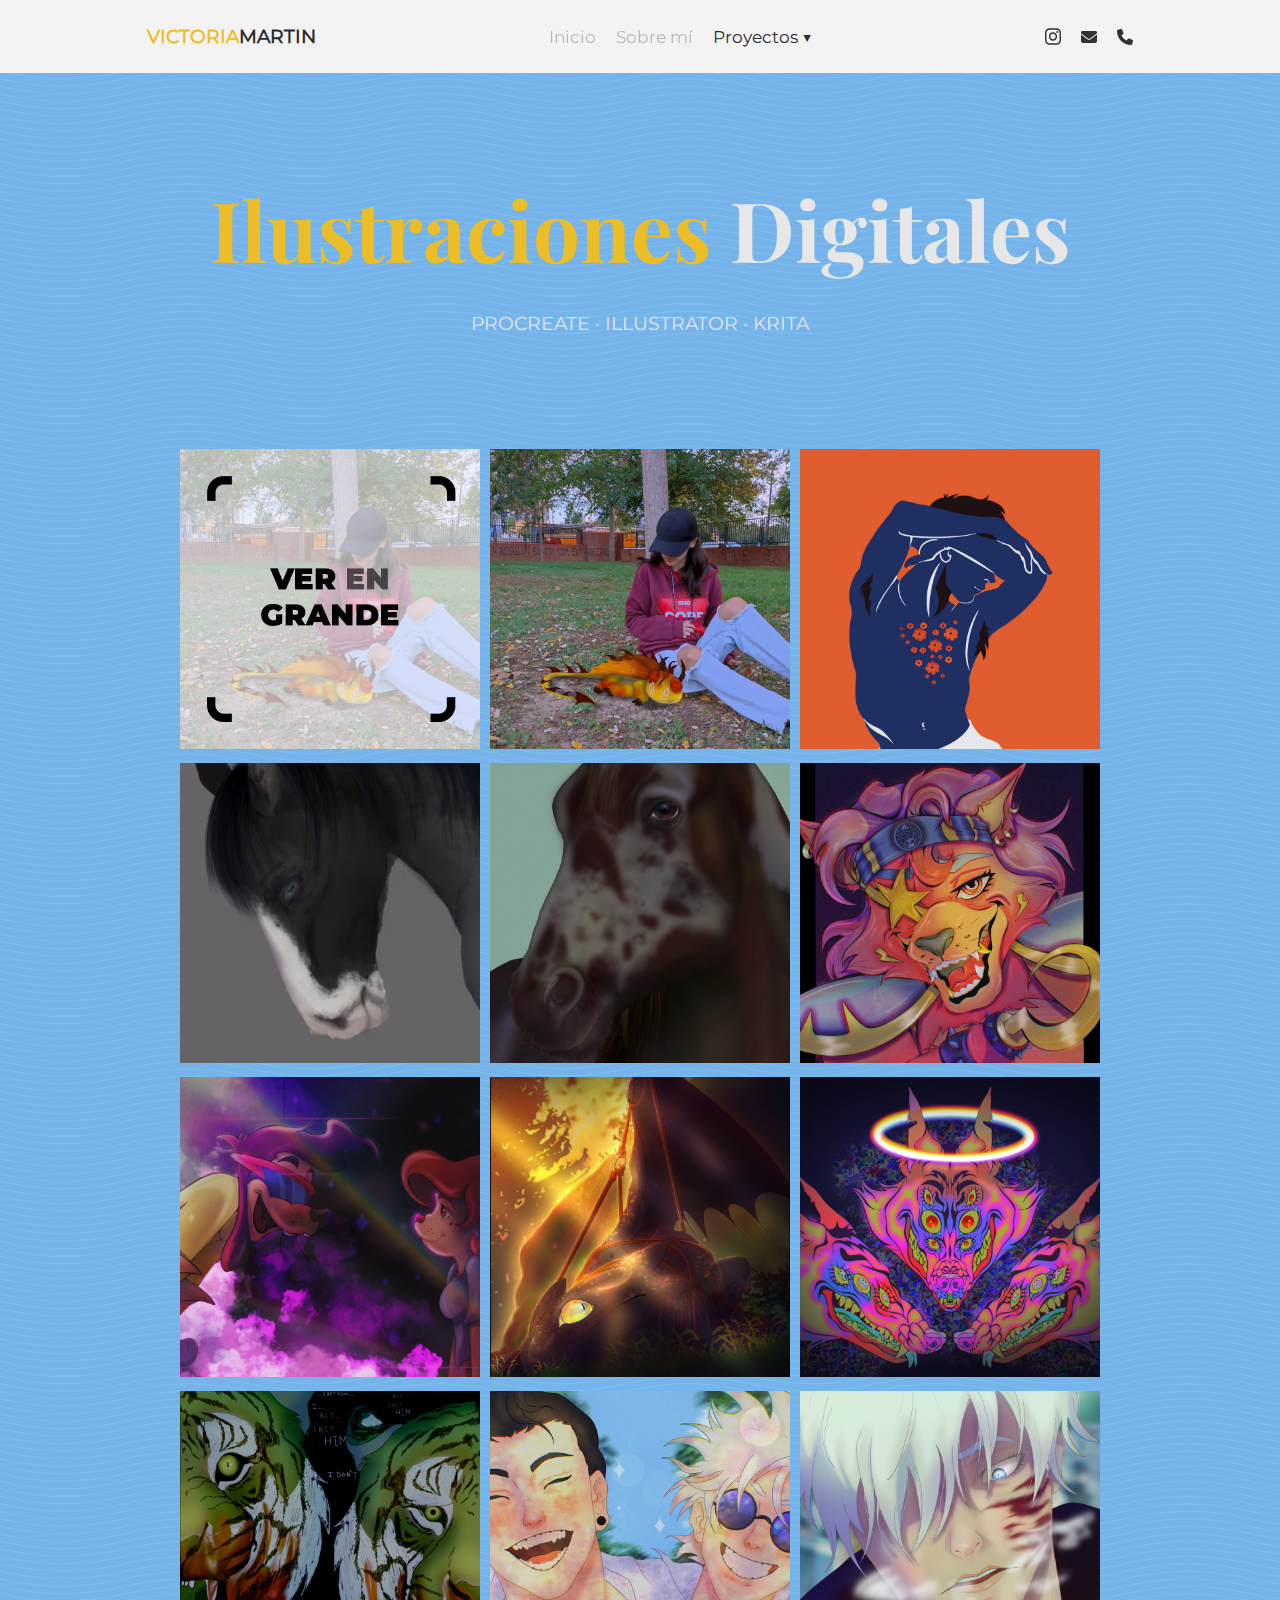
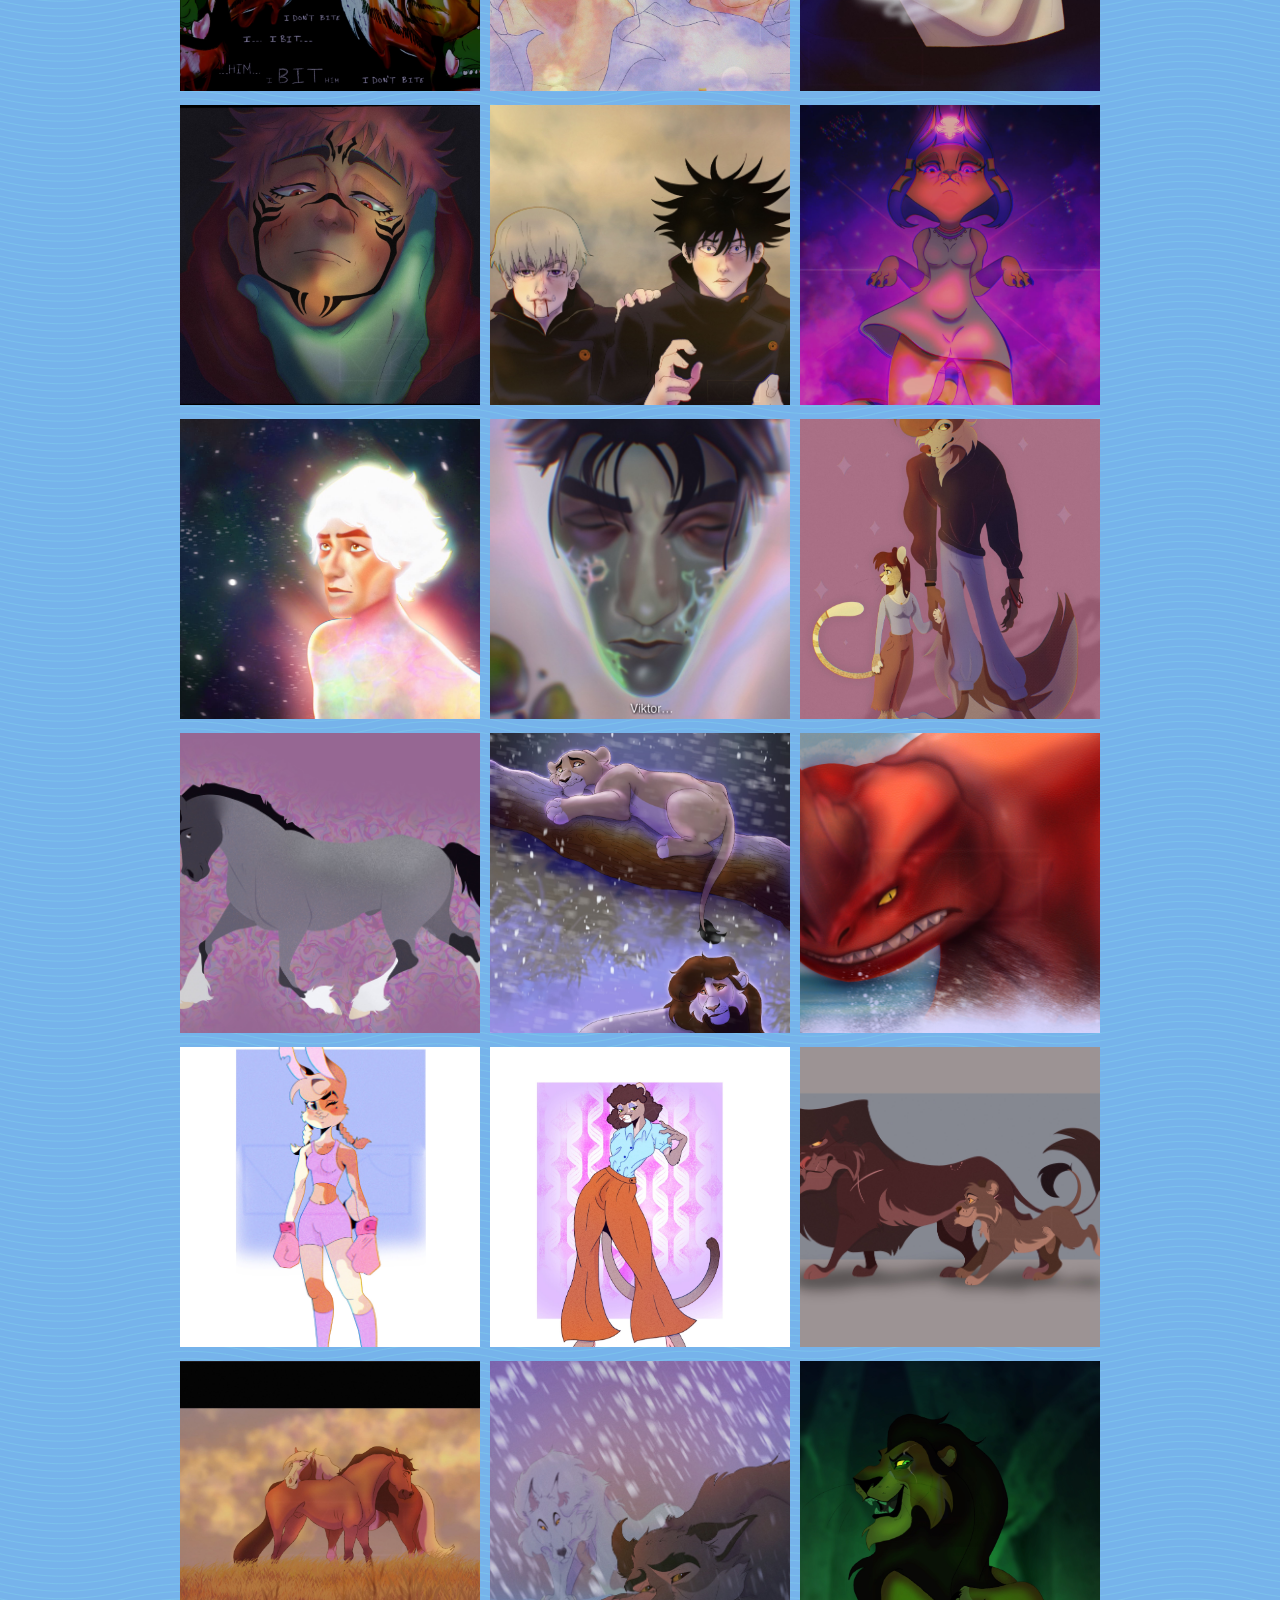
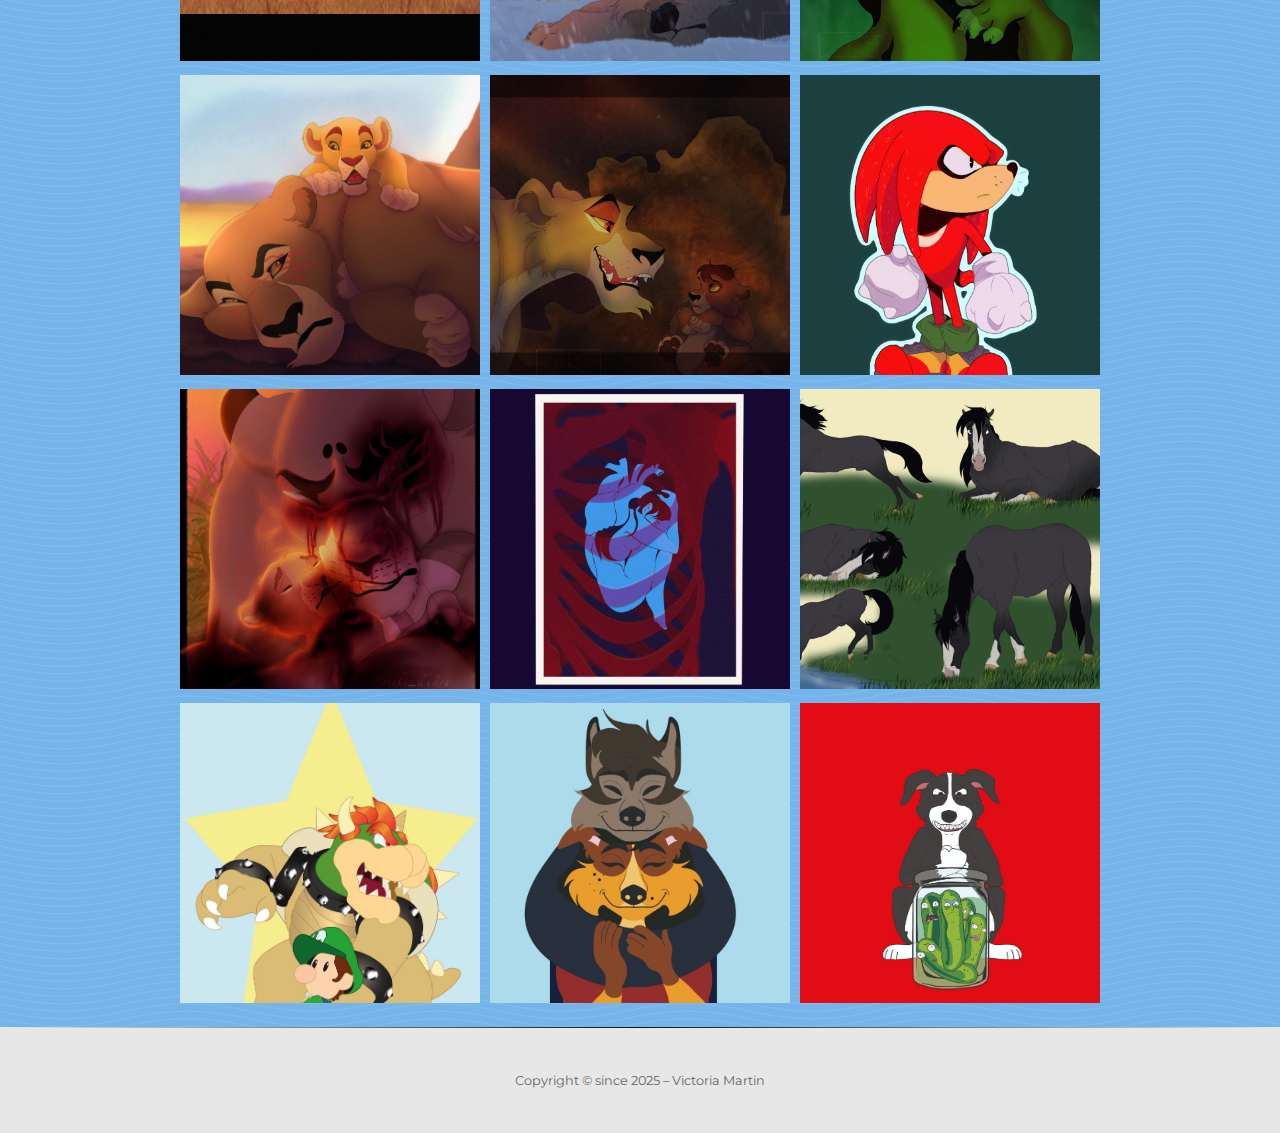
<file: Proyectos/ilu_dig_proy.html>
<!DOCTYPE html>
<html lang="es" id="hiddenBody">
<head>
	<meta charset="UTF-8">
	<meta name="viewport" content="width=device-width, initial-scale=1.0">

	<meta name="description" content="Portfolio de Victoria Martin Caraballo. Ilustradora, fotografa, diseñadora y amante de los animales.">

	<meta name="keywords" content="Portfolio">

	<meta name="author" content="Marc Moreno Pineda">

	<meta name="copyright" content="propiedades del copyright Marc Moreno Pineda">
	
	<link rel="stylesheet" href="../CSS/style.css">
	<link rel="stylesheet" href="../CSS/edits.css">
	<link rel="stylesheet" href="../CSS/fuentes.css">

	<script src="../JS/efectos_header.js"></script>
	<script src="../JS/lightbox_edits.js"></script>

	<link rel="icon" type="image/png" href="../IMG/favicon.png">

	<title>Ilustraciones Digitales - Victoria Martin</title>
</head>

<body id="bodyAnimate_resto">
<!-- -------------------------------------------- -->
<!--             Animación de entrada             -->
<!-- -------------------------------------------- -->

	<section id="ContTransition_resto"></section>
	<section id="ContTransition_resto_two"></section>

<!-- -------------------------------------------- -->
<!--                    HEADER                    -->
<!-- -------------------------------------------- -->
	<header id="menu_scroll">

		<a href="../index.html" id="flexLogo" class="noneMenu">
			<h3>VICTORIA</h3>
			<h3 id="invertResp">MARTIN</h3>
		</a>

		<a href="../index.html" id="flexLogo" class="responsiveNone">
			<h3>V</h3>
			<h3 id="invertResp">MARTIN</h3>
		</a>

		<div id="ContMenu" class="noneMenu">
			<a class="opacityMenu" href="../index.html">Inicio</a>
			<a class="opacityMenu" href="../sobre_mi.html">Sobre mí</a>

			<li id="texto_menu_grande">

				<a class="texto_menu" href="../proyectos.html">Proyectos ▼</a> 

				<ul id="subMenu">
					<li class="elemSubmenu">
						<a class="hoverSubMenu" href="../proyectos/ilu_dig_proy.html">Ilustraciones Digitales</a>
					</li>

					<li class="elemSubmenu">
						<a class="opacityMenu hoverSubMenu" href="../proyectos/ilu_trad_proy.html">Ilustraciones Tradicionales</a>
					</li>

					<li class="elemSubmenu">
						<a class="opacityMenu hoverSubMenu" href="../proyectos/animates_proy.html">Animaciones</a>
					</li>

					<li class="elemSubmenu">
						<a class="opacityMenu hoverSubMenu" href="../proyectos/fotos_proy.html">Fotografias</a>
					</li>
				</ul>
			</li>
		</div>

<!--       contact       -->
		<div id="flexRespContact" class="noneMenu">
			<a class="medidasRespImg" href="https://www.instagram.com/vicks_llustra/">
				<img src="../IMG/instagram.svg" alt="instagram">
			</a>
			<a class="medidasRespImg" href="mailto:vicksllustra@gmail.com">
				<img src="../IMG/email.svg" alt="email">
			</a>
			<a class="medidasRespImg" href="tel:+34687360944">
				<img src="../IMG/tel.svg" alt="telefono">
			</a>
		</div>

<!-- -------------------------------------- -->
<!--            RESPONSIVE MENU             -->
<!-- -------------------------------------- -->
		
		<div id="ContMenu" class="responsiveNone">
			<button class="menuBurguer" id="burguer_button">

				<span id="line_one"></span>
				<span id="line_two"></span>
							
			</button>
		</div>

	</header>

		<section id="contMenuResp" class="responsiveNone">

			<div id="ContMenu" class="modResp">
				<a class="wResp" href="../index.html">INICIO</a>
				<a class="wResp" href="../sobre_mi.html">SOBRE MÍ</a>

				<li id="texto_menu_grande">

					<a class="texto_menu wResp" href="../proyectos.html">PROYECTOS ▼</a> 

					<ul id="subMenu">
						<li class="elemSubmenu">
							<a class="hoverSubMenu" href="../proyectos/ilu_dig_proy.html">ILUSTRACIONES DIGITALES</a>
						</li>

						<li class="elemSubmenu">
							<a class="hoverSubMenu" href="../proyectos/ilu_trad_proy.html">ILUSTRACIONES TRADICIONALES</a>
						</li>

						<li class="elemSubmenu">
							<a class="hoverSubMenu" href="../proyectos/animates_proy.html">ANIMACIONES</a>
						</li>

						<li class="elemSubmenu">
							<a class="hoverSubMenu" href="../proyectos/fotos_proy.html">FOTOS</a>
						</li>
					</ul>
				</li>
<!--       contact       -->
				<div id="flexRespContact">
					<a class="medidasRespImg" href="https://www.instagram.com/vicks_llustra/">
						<img src="../IMG/instagram.svg" alt="instagram">
					</a>
					<a class="medidasRespImg" href="mailto:vicksllustra@gmail.com">
						<img src="../IMG/email.svg" alt="email">
					</a>
					<a class="medidasRespImg" href="tel:+34687360944">
						<img src="../IMG/tel.svg" alt="telefono">
					</a>
				</div>
			</div>

				<script src="../JS/responsive_menu.js"></script>
		</section>
<!-- -------------------------------------------- -->
<!--                     MAIN                     -->
<!-- -------------------------------------------- -->
	<main>

		<div id="filterOpac"></div>

		<section id="ContTitleProy">

			<div id="ContFlexTitleProy">
				<h1 class="titleProy">Ilustraciones&nbsp;</h1>
				<h1 class="titleProy">Digitales</h1>
			</div>

			<div id="ContSub">
				<h3>PROCREATE · ILLUSTRATOR · KRITA</h3>
			</div>

		</section>

		<div class="ContGallery">

			<div class="GalleryItem">
				<img id="press_me" src="../IMG/press-me.png" alt="" class="imgGal GalleryImg">
			</div>

			<div class="GalleryItem">
				<img src="../IMG/ilustraciones_digitales/img_fotos_ (0).jpg" alt="" class="imgGal GalleryImg">
			</div>

<!-- 			<div class="GalleryItem">
				<img src="../IMG/ilustraciones_digitales/img_fotos_ (0.1).jpg" alt="" class="imgGal GalleryImg">
			</div> -->

			<div class="GalleryItem">
				<img src="../IMG/ilustraciones_digitales/img_fotos_ (1).jpeg" alt="" class="imgGal GalleryImg">
			</div>

			<div class="GalleryItem">
				<img src="../IMG/ilustraciones_digitales/img_fotos_ (1.2).jpg" alt="" class="imgGal GalleryImg">
			</div>

			<div class="GalleryItem">
				<img src="../IMG/ilustraciones_digitales/img_fotos_ (1.3).jpg" alt="" class="imgGal GalleryImg">
			</div>

			<div class="GalleryItem">
				<img src="../IMG/ilustraciones_digitales/img_fotos_ (1.4).jpg" alt="" class="imgGal GalleryImg">
			</div>

			<div class="GalleryItem">
				<img src="../IMG/ilustraciones_digitales/img_fotos_ (1.5).jpg" alt="" class="imgGal GalleryImg">
			</div>

			<div class="GalleryItem">
				<img src="../IMG/ilustraciones_digitales/img_fotos_ (1.6).jpg" alt="" class="imgGal GalleryImg">
			</div>

			<div class="GalleryItem">
				<img src="../IMG/ilustraciones_digitales/img_fotos_ (1.7).jpg" alt="" class="imgGal GalleryImg">
			</div>

			<div class="GalleryItem">
				<img src="../IMG/ilustraciones_digitales/img_fotos_ (1.8).jpg" alt="" class="imgGal GalleryImg">
			</div>

			<div class="GalleryItem">
				<img src="../IMG/ilustraciones_digitales/img_fotos_ (1.9).jpg" alt="" class="imgGal GalleryImg">
			</div>

			<div class="GalleryItem">
				<img src="../IMG/ilustraciones_digitales/img_fotos_ (1.10).jpg" alt="" class="imgGal GalleryImg">
			</div>

			<div class="GalleryItem">
				<img src="../IMG/ilustraciones_digitales/img_fotos_ (1.11).jpg" alt="" class="imgGal GalleryImg">
			</div>

			<div class="GalleryItem">
				<img src="../IMG/ilustraciones_digitales/img_fotos_ (1.12).jpeg" alt="" class="imgGal GalleryImg">
			</div>

			<div class="GalleryItem">
				<img src="../IMG/ilustraciones_digitales/img_fotos_ (1.13).jpg" alt="" class="imgGal GalleryImg">
			</div>
			
			<div class="GalleryItem">
				<img src="../IMG/ilustraciones_digitales/img_fotos_ (1.14).jpg" alt="" class="imgGal GalleryImg">
			</div>

			<div class="GalleryItem">
				<img src="../IMG/ilustraciones_digitales/img_fotos_ (1.15).jpg" alt="" class="imgGal GalleryImg">
			</div>

			<div class="GalleryItem">
				<img src="../IMG/ilustraciones_digitales/img_fotos_ (1.16).jpg" alt="" class="imgGal GalleryImg">
			</div>
<!-- ---------------- -->
			<div class="GalleryItem">
				<img src="../IMG/ilustraciones_digitales/img_fotos_ (2).jpeg" alt="" class="imgGal GalleryImg">
			</div>

			<div class="GalleryItem">
				<img src="../IMG/ilustraciones_digitales/img_fotos_ (2.1).jpg" alt="" class="imgGal GalleryImg">
			</div>
<!-- ---------------- -->
			<div class="GalleryItem">
				<img src="../IMG/ilustraciones_digitales/img_fotos_ (3).jpeg" alt="" class="imgGal GalleryImg">
			</div>
<!-- ---------------- -->
			<div class="GalleryItem">
				<img src="../IMG/ilustraciones_digitales/img_fotos_ (4).jpeg" alt="" class="imgGal GalleryImg">
			</div>

			<div class="GalleryItem">
				<img src="../IMG/ilustraciones_digitales/img_fotos_ (4.1).jpg" alt="" class="imgGal GalleryImg">
			</div>
<!-- ---------------- -->
			<div class="GalleryItem">
				<img src="../IMG/ilustraciones_digitales/img_fotos_ (5).jpeg" alt="" class="imgGal GalleryImg">
			</div>

			<div class="GalleryItem">
				<img src="../IMG/ilustraciones_digitales/img_fotos_ (5.1).jpg" alt="" class="imgGal GalleryImg">
			</div>
<!-- ---------------- -->
			<div class="GalleryItem">
				<img src="../IMG/ilustraciones_digitales/img_fotos_ (6).jpeg" alt="" class="imgGal GalleryImg">
			</div>

			<div class="GalleryItem">
				<img src="../IMG/ilustraciones_digitales/img_fotos_ (6.1).jpg" alt="" class="imgGal GalleryImg">
			</div>
<!-- ---------------- -->
			<div class="GalleryItem">
				<img src="../IMG/ilustraciones_digitales/img_fotos_ (7).jpeg" alt="" class="imgGal GalleryImg">
			</div>

			<div class="GalleryItem">
				<img src="../IMG/ilustraciones_digitales/img_fotos_ (7.1).jpg" alt="" class="imgGal GalleryImg">
			</div>
<!-- ---------------- -->
			<div class="GalleryItem">
				<img src="../IMG/ilustraciones_digitales/img_fotos_ (8).jpg" alt="" class="imgGal GalleryImg">
			</div>

			<div class="GalleryItem">
				<img src="../IMG/ilustraciones_digitales/img_fotos_ (9).jpeg" alt="" class="imgGal GalleryImg">
			</div>

			<div class="GalleryItem">
				<img src="../IMG/ilustraciones_digitales/img_fotos_ (10).jpg" alt="" class="imgGal GalleryImg">
			</div>

			<div class="GalleryItem">
				<img src="../IMG/ilustraciones_digitales/img_fotos_ (11).jpg" alt="" class="imgGal GalleryImg">
			</div>

			<div class="GalleryItem">
				<img src="../IMG/ilustraciones_digitales/img_fotos_ (12).jpg" alt="" class="imgGal GalleryImg">
			</div>

			<div class="GalleryItem">
				<img src="../IMG/ilustraciones_digitales/img_fotos_ (13).jpg" alt="" class="imgGal GalleryImg">
			</div>

			<div class="GalleryItem">
				<img src="../IMG/ilustraciones_digitales/img_fotos_ (14).jpg" alt="" class="imgGal GalleryImg">
			</div>
<!-- 
			<div class="GalleryItem">
				<img src="../IMG/ilustraciones_digitales/img_fotos_ (15).jpg" alt="" class="imgGal GalleryImg">
			</div>

			<div class="GalleryItem">
				<img src="../IMG/ilustraciones_digitales/img_fotos_ (16).jpg" alt="" class="imgGal GalleryImg">
			</div>

			<div class="GalleryItem">
				<img src="../IMG/ilustraciones_digitales/img_fotos_ (17).jpg" alt="" class="imgGal GalleryImg">
			</div> 

			<div class="GalleryItem">
				<img src="../IMG/ilustraciones_digitales/img_fotos_ (18).jpg" alt="" class="imgGal GalleryImg">
			</div>

			<div class="GalleryItem">
				<img src="../IMG/ilustraciones_digitales/img_fotos_ (19).jpg" alt="" class="imgGal GalleryImg">
			</div>

			<div class="GalleryItem">
				<img src="../IMG/ilustraciones_digitales/img_fotos_ (20).jpg" alt="" class="imgGal GalleryImg">
			</div>

			<div class="GalleryItem">
				<img src="../IMG/ilustraciones_digitales/img_fotos_ (21).jpg" alt="" class="imgGal GalleryImg">
			</div>

			<div class="GalleryItem">
				<img src="../IMG/ilustraciones_digitales/img_fotos_ (22).jpg" alt="" class="imgGal GalleryImg">
			</div>

			<div class="GalleryItem">
				<img src="../IMG/ilustraciones_digitales/img_fotos_ (23).jpg" alt="" class="imgGal GalleryImg">
			</div>

			<div class="GalleryItem">
				<img src="../IMG/ilustraciones_digitales/img_fotos_ (24).jpg" alt="" class="imgGal GalleryImg">
			</div> -->
		</div>
	</main>

	<!--             MODAL LIGHTBOX             -->

	<div id="modalLightbox">
		<img id="iconCloseLightbox" class="iconCloseLightbox" src="../IMG/cerrado.svg" alt="cerrado" onclick="hideLB()">

		<img class="arrowsLB galleryNone" src="../IMG/chevron-left-solid.svg" alt="" onclick="LBPrevImg()">

		<img id="LBImage" alt="">
		
		<img class="arrowsLB galleryNone" src="../IMG/chevron-right-solid.svg" alt="" onclick="LBNextImg()">

<!-- reesponsive arrows -->

		<div class="flexRespGallery">
			<img class="arrowsLB" src="../IMG/chevron-left-solid.svg" alt="" onclick="LBPrevImg()">
			
			<img class="arrowsLB" src="../IMG/chevron-right-solid.svg" alt="" onclick="LBNextImg()">
		</div>
	</div>

<!-- -------------------------------------------- -->
<!--                    FOOTER                    -->
<!-- -------------------------------------------- -->
	<footer>

		<span id="menuLine"></span>

		<section id="ContFlexFooter">
			<h3>Copyright © since 2025 – Victoria Martin</h3>
		</section>

	</footer>

	<script>
		readyLightbox();
	</script>
</body>

</html>
</file>
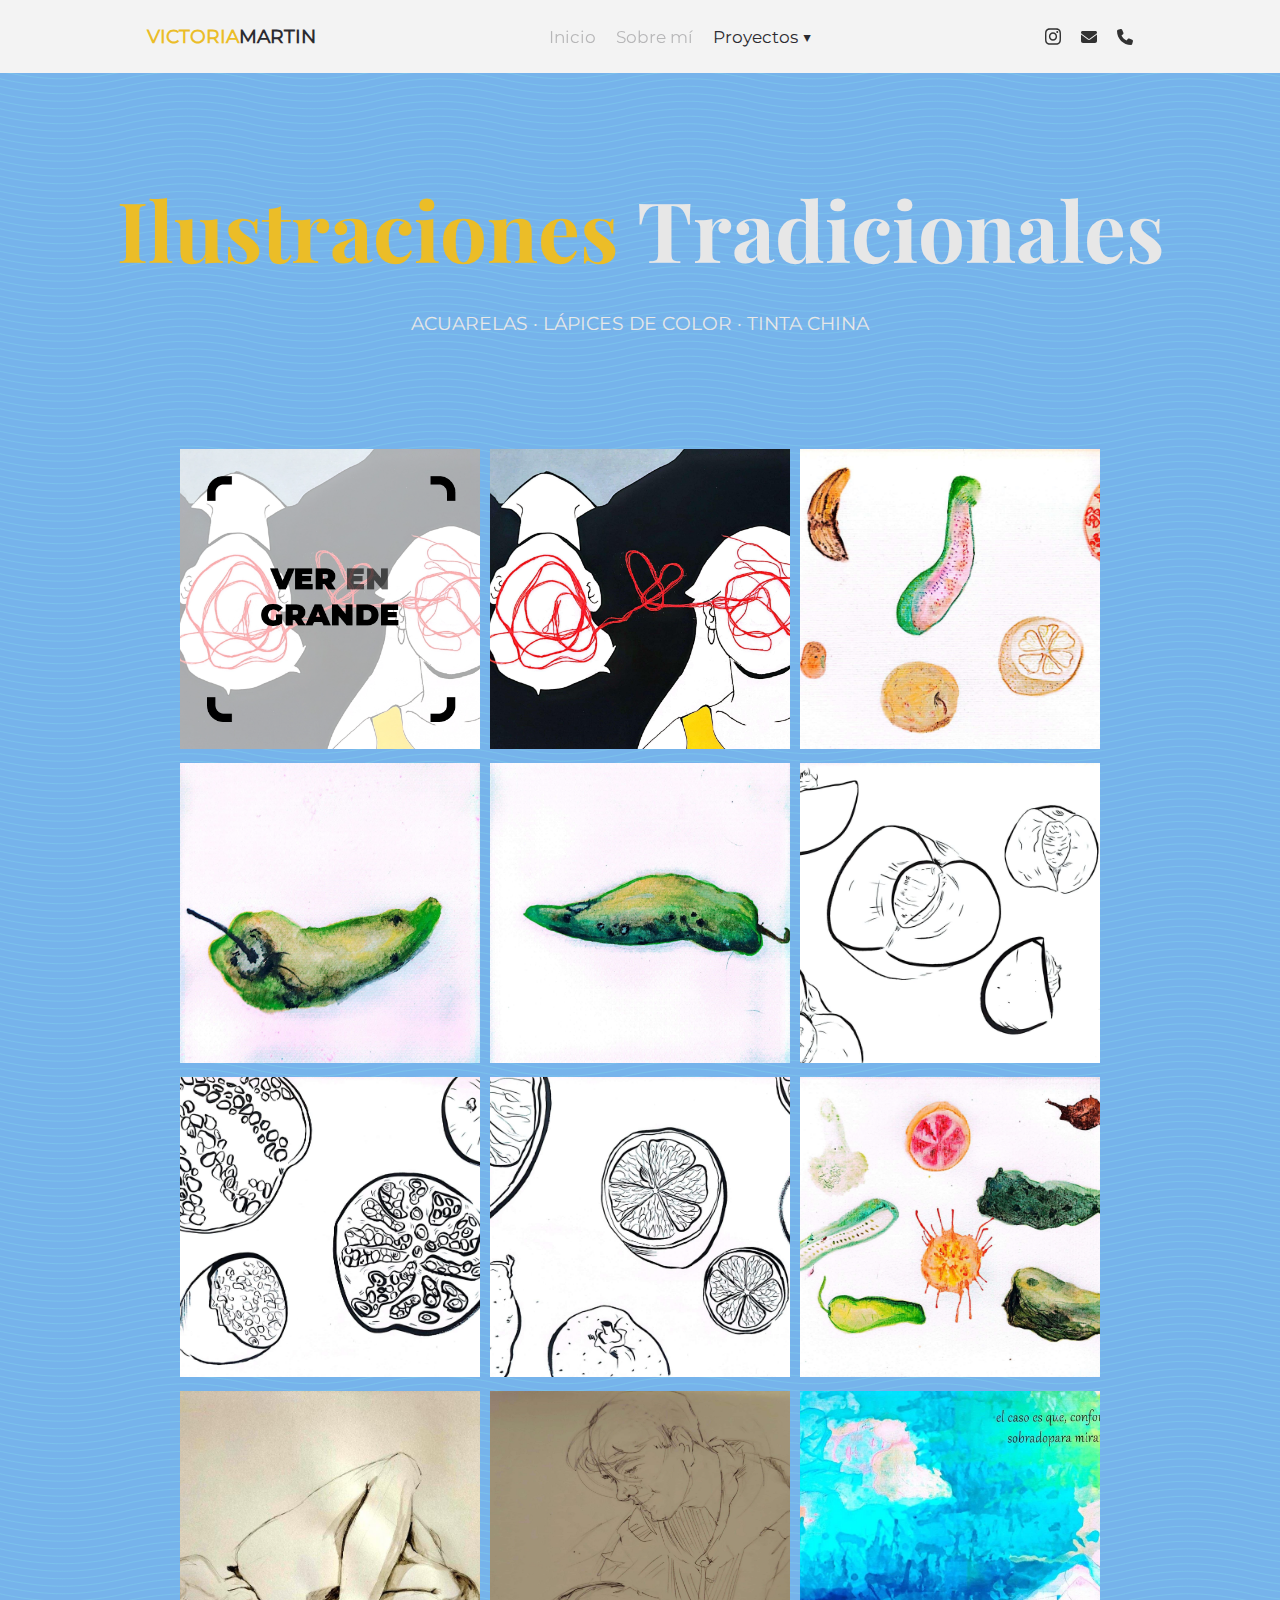
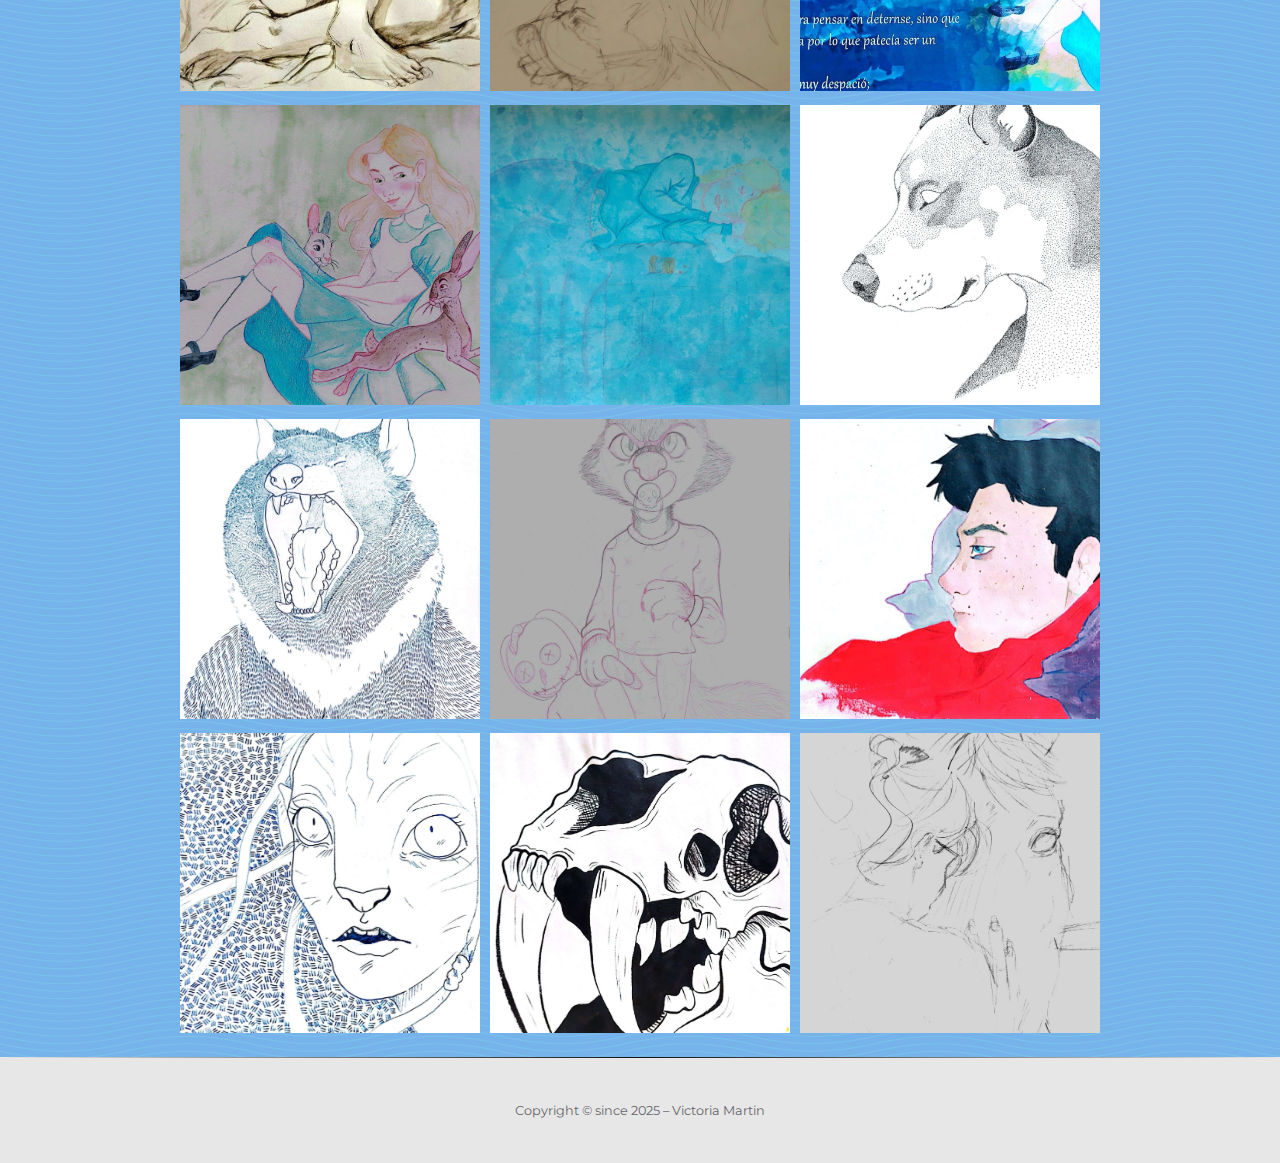
<file: Proyectos/ilu_trad_proy.html>
<!DOCTYPE html>
<html lang="es" id="hiddenBody">
<head>
	<meta charset="UTF-8">
	<meta name="viewport" content="width=device-width, initial-scale=1.0">

	<meta name="description" content="Portfolio de Victoria Martin Caraballo. Ilustradora, fotografa, diseñadora y amante de los animales.">

	<meta name="keywords" content="Portfolio">

	<meta name="author" content="Marc Moreno Pineda">

	<meta name="copyright" content="propiedades del copyright Marc Moreno Pineda">
	
	<link rel="stylesheet" href="../CSS/style.css">
	<link rel="stylesheet" href="../CSS/edits.css">
	<link rel="stylesheet" href="../CSS/fuentes.css">

	<script src="../JS/efectos_header.js"></script>
	<script src="../JS/lightbox_edits.js"></script>

	<link rel="icon" type="image/png" href="../IMG/favicon.png">

	<title>Ilustraciones Tradicionales - Victoria Martin</title>
</head>

<body id="bodyAnimate_resto">
<!-- -------------------------------------------- -->
<!--             Animación de entrada             -->
<!-- -------------------------------------------- -->

	<section id="ContTransition_resto"></section>
	<section id="ContTransition_resto_two"></section>

<!-- -------------------------------------------- -->
<!--                    HEADER                    -->
<!-- -------------------------------------------- -->
	<header id="menu_scroll">

		<a href="../index.html" id="flexLogo" class="noneMenu">
			<h3>VICTORIA</h3>
			<h3 id="invertResp">MARTIN</h3>
		</a>

		<a href="../index.html" id="flexLogo" class="responsiveNone">
			<h3>V</h3>
			<h3 id="invertResp">MARTIN</h3>
		</a>

		<div id="ContMenu" class="noneMenu">
			<a class="opacityMenu" href="../index.html">Inicio</a>
			<a class="opacityMenu" href="../sobre_mi.html">Sobre mí</a>

			<li id="texto_menu_grande">

				<a class="texto_menu" href="../proyectos.html">Proyectos ▼</a> 

				<ul id="subMenu">
					<li class="elemSubmenu">
						<a class="opacityMenu hoverSubMenu" href="../proyectos/ilu_dig_proy.html">Ilustraciones Digitales</a>
					</li>

					<li class="elemSubmenu">
						<a class="hoverSubMenu" href="../proyectos/ilu_trad_proy.html">Ilustraciones Tradicionales</a>
					</li>

					<li class="elemSubmenu">
						<a class="opacityMenu hoverSubMenu" href="../proyectos/animates_proy.html">Animaciones</a>
					</li>

					<li class="elemSubmenu">
						<a class="opacityMenu hoverSubMenu" href="../proyectos/fotos_proy.html">Fotografias</a>
					</li>
				</ul>
			</li>
		</div>

<!--       contact       -->
		<div id="flexRespContact" class="noneMenu">
			<a class="medidasRespImg" href="https://www.instagram.com/vicks_llustra/">
				<img src="../IMG/instagram.svg" alt="instagram">
			</a>
			<a class="medidasRespImg" href="mailto:vicksllustra@gmail.com">
				<img src="../IMG/email.svg" alt="email">
			</a>
			<a class="medidasRespImg" href="tel:+34687360944">
				<img src="../IMG/tel.svg" alt="telefono">
			</a>
		</div>

<!-- -------------------------------------- -->
<!--            RESPONSIVE MENU             -->
<!-- -------------------------------------- -->
		
		<div id="ContMenu" class="responsiveNone">
			<button class="menuBurguer" id="burguer_button">

				<span id="line_one"></span>
				<span id="line_two"></span>
							
			</button>
		</div>

	</header>

		<section id="contMenuResp" class="responsiveNone">

			<div id="ContMenu" class="modResp">
				<a class="wResp" href="../index.html">INICIO</a>
				<a class="wResp" href="../sobre_mi.html">SOBRE MÍ</a>

				<li id="texto_menu_grande">

					<a class="texto_menu wResp" href="../proyectos.html">PROYECTOS ▼</a> 

					<ul id="subMenu">
						<li class="elemSubmenu">
							<a class="hoverSubMenu" href="../proyectos/ilu_dig_proy.html">ILUSTRACIONES DIGITALES</a>
						</li>

						<li class="elemSubmenu">
							<a class="hoverSubMenu" href="../proyectos/ilu_trad_proy.html">ILUSTRACIONES TRADICIONALES</a>
						</li>

						<li class="elemSubmenu">
							<a class="hoverSubMenu" href="../proyectos/animates_proy.html">ANIMACIONES</a>
						</li>

						<li class="elemSubmenu">
							<a class="hoverSubMenu" href="../proyectos/fotos_proy.html">FOTOS</a>
						</li>
					</ul>
				</li>
<!--       contact       -->
				<div id="flexRespContact">
					<a class="medidasRespImg" href="https://www.instagram.com/vicks_llustra/">
						<img src="../IMG/instagram.svg" alt="instagram">
					</a>
					<a class="medidasRespImg" href="mailto:vicksllustra@gmail.com">
						<img src="../IMG/email.svg" alt="email">
					</a>
					<a class="medidasRespImg" href="tel:+34687360944">
						<img src="../IMG/tel.svg" alt="telefono">
					</a>
				</div>
			</div>

				<script src="../JS/responsive_menu.js"></script>
		</section>
<!-- -------------------------------------------- -->
<!--                     MAIN                     -->
<!-- -------------------------------------------- -->
	<main>

		<div id="filterOpac"></div>

		<section id="ContTitleProy">

			<div id="ContFlexTitleProy">
				<h1 class="titleProy">Ilustraciones&nbsp;</h1>
				<h1 class="titleProy">Tradicionales</h1>
			</div>

			<div id="ContSub">
				<h3>ACUARELAS · LÁPICES DE COLOR · TINTA CHINA</h3>
			</div>

		</section>

		<div class="ContGallery">

			<div class="GalleryItem">
				<img id="press_me_two" src="../IMG/press-me.png" alt="" class="imgGal GalleryImg">
			</div>

			<div class="GalleryItem">
				<img src="../IMG/ilustraciones_tradicionales/img_fotos_ (0).jpg" alt="" class="imgGal GalleryImg">
			</div>

			<div class="GalleryItem">
				<img src="../IMG/ilustraciones_tradicionales/img_fotos_ (1).jpg" alt="" class="imgGal GalleryImg">
			</div>

			<div class="GalleryItem">
				<img src="../IMG/ilustraciones_tradicionales/img_fotos_ (2).jpg" alt="" class="imgGal GalleryImg">
			</div>

			<div class="GalleryItem">
				<img src="../IMG/ilustraciones_tradicionales/img_fotos_ (3).jpg" alt="" class="imgGal GalleryImg">
			</div>

			<div class="GalleryItem">
				<img src="../IMG/ilustraciones_tradicionales/img_fotos_ (4).jpg" alt="" class="imgGal GalleryImg">
			</div>

			<div class="GalleryItem">
				<img src="../IMG/ilustraciones_tradicionales/img_fotos_ (5).jpg" alt="" class="imgGal GalleryImg">
			</div>

			<div class="GalleryItem">
				<img src="../IMG/ilustraciones_tradicionales/img_fotos_ (6).jpg" alt="" class="imgGal GalleryImg">
			</div>

			<div class="GalleryItem">
				<img src="../IMG/ilustraciones_tradicionales/img_fotos_ (7).jpg" alt="" class="imgGal GalleryImg">
			</div>

			<div class="GalleryItem">
				<img src="../IMG/ilustraciones_tradicionales/img_fotos_ (7.1).jpg" alt="" class="imgGal GalleryImg">
			</div>

			<div class="GalleryItem">
				<img src="../IMG/ilustraciones_tradicionales/img_fotos_ (7.2).jpg" alt="" class="imgGal GalleryImg">
			</div>

			<div class="GalleryItem">
				<img src="../IMG/ilustraciones_tradicionales/img_fotos_ (8).jpg" alt="" class="imgGal GalleryImg">
			</div>

			<div class="GalleryItem">
				<img src="../IMG/ilustraciones_tradicionales/img_fotos_ (9).jpg" alt="" class="imgGal GalleryImg">
			</div>

			<div class="GalleryItem">
				<img src="../IMG/ilustraciones_tradicionales/img_fotos_ (10).jpg" alt="" class="imgGal GalleryImg">
			</div>

			<div class="GalleryItem">
				<img src="../IMG/ilustraciones_tradicionales/img_fotos_ (11).jpg" alt="" class="imgGal GalleryImg">
			</div>

			<div class="GalleryItem">
				<img src="../IMG/ilustraciones_tradicionales/img_fotos_ (12).jpg" alt="" class="imgGal GalleryImg">
			</div>

			<div class="GalleryItem">
				<img src="../IMG/ilustraciones_tradicionales/img_fotos_ (13).jpg" alt="" class="imgGal GalleryImg">
			</div>

			<div class="GalleryItem">
				<img src="../IMG/ilustraciones_tradicionales/img_fotos_ (14).jpg" alt="" class="imgGal GalleryImg">
			</div>

			<div class="GalleryItem">
				<img src="../IMG/ilustraciones_tradicionales/img_fotos_ (15).jpg" alt="" class="imgGal GalleryImg">
			</div>

			<div class="GalleryItem">
				<img src="../IMG/ilustraciones_tradicionales/img_fotos_ (16).jpg" alt="" class="imgGal GalleryImg">
			</div>

			<div class="GalleryItem">
				<img src="../IMG/ilustraciones_tradicionales/img_fotos_ (17).jpg" alt="" class="imgGal GalleryImg">
			</div>

<!-- 			<div class="GalleryItem">
				<img src="../IMG/fotos/img_fotos_ (18).jpg" alt="" class="imgGal GalleryImg">
			</div>

			<div class="GalleryItem">
				<img src="../IMG/fotos/img_fotos_ (19).jpg" alt="" class="imgGal GalleryImg">
			</div>

			<div class="GalleryItem">
				<img src="../IMG/fotos/img_fotos_ (20).jpg" alt="" class="imgGal GalleryImg">
			</div>

			<div class="GalleryItem">
				<img src="../IMG/fotos/img_fotos_ (21).jpg" alt="" class="imgGal GalleryImg">
			</div>

			<div class="GalleryItem">
				<img src="../IMG/fotos/img_fotos_ (22).jpg" alt="" class="imgGal GalleryImg">
			</div>

			<div class="GalleryItem">
				<img src="../IMG/fotos/img_fotos_ (23).jpg" alt="" class="imgGal GalleryImg">
			</div>

			<div class="GalleryItem">
				<img src="../IMG/fotos/img_fotos_ (24).jpg" alt="" class="imgGal GalleryImg">
			</div> -->
		</div>
	</main>

	<!--             MODAL LIGHTBOX             -->

	<div id="modalLightbox">
		<img id="iconCloseLightbox" class="iconCloseLightbox" src="../IMG/cerrado.svg" alt="cerrado" onclick="hideLB()">

		<img class="arrowsLB galleryNone" src="../IMG/chevron-left-solid.svg" alt="" onclick="LBPrevImg()">

		<img id="LBImage" alt="">
		
		<img class="arrowsLB galleryNone" src="../IMG/chevron-right-solid.svg" alt="" onclick="LBNextImg()">

<!-- reesponsive arrows -->

		<div class="flexRespGallery">
			<img class="arrowsLB" src="../IMG/chevron-left-solid.svg" alt="" onclick="LBPrevImg()">
			
			<img class="arrowsLB" src="../IMG/chevron-right-solid.svg" alt="" onclick="LBNextImg()">
		</div>
	</div>

<!-- -------------------------------------------- -->
<!--                    FOOTER                    -->
<!-- -------------------------------------------- -->
	<footer>

		<span id="menuLine"></span>

		<section id="ContFlexFooter">
			<h3>Copyright © since 2025 – Victoria Martin</h3>
		</section>

	</footer>

	<script>
		readyLightbox();
	</script>
</body>

</html>
</file>
<file: CSS/style.css>
/* TODA LA ESTRUCTURA BÁSICA DE LA WEB */
*{
	margin: 0;
	padding: 0;
	box-sizing: border-box;

  text-decoration: none;
  scroll-behavior: smooth;
}
*::selection{
  color: #223960;
  background: #e0c672;
}
/*/////////////////////////////////////*/
/*               scroll                */
/*/////////////////////////////////////*/

body::-webkit-scrollbar {
    background: var(--color-blue) !important;
    width: 50px;
}
body::-webkit-scrollbar-thumb {
    background-color: #ebbd28 !important;
    border-radius: 20px;
    border: 2.5px solid var(--color-blue);
}
body::-webkit-scrollbar-thumb:hover {
    background: var(--color-blanco) !important;
}
body::-webkit-scrollbar:vertical {
    width: 12px;
}
body{
	font-family: Montserrat;
	font-size: 16px;

  background-color: var(--color-blue);
}
#bodyAnimate{
  /*background-image: url("data:image/svg+xml,%3Csvg xmlns='http://www.w3.org/2000/svg' width='1600' height='800' viewBox='0 0 1600 800'%3E%3Cpath fill='%23EBBD28' d='M1102.5 734.8c2.5-1.2 24.8-8.6 25.6-7.5.5.7-3.9 23.8-4.6 24.5C1123.3 752.1 1107.5 739.5 1102.5 734.8zM1226.3 229.1c0-.1-4.9-9.4-7-14.2-.1-.3-.3-1.1-.4-1.6-.1-.4-.3-.7-.6-.9-.3-.2-.6-.1-.8.1l-13.1 12.3c0 0 0 0 0 0-.2.2-.3.5-.4.8 0 .3 0 .7.2 1 .1.1 1.4 2.5 2.1 3.6 2.4 3.7 6.5 12.1 6.5 12.2.2.3.4.5.7.6.3 0 .5-.1.7-.3 0 0 1.8-2.5 2.7-3.6 1.5-1.6 3-3.2 4.6-4.7 1.2-1.2 1.6-1.4 2.1-1.6.5-.3 1.1-.5 2.5-1.9C1226.5 230.4 1226.6 229.6 1226.3 229.1zM33 770.3C33 770.3 33 770.3 33 770.3c0-.7-.5-1.2-1.2-1.2-.1 0-.3 0-.4.1-1.6.2-14.3.1-22.2 0-.3 0-.6.1-.9.4-.2.2-.4.5-.4.9 0 .2 0 4.9.1 5.9l.4 13.6c0 .3.2.6.4.9.2.2.5.3.8.3 0 0 .1 0 .1 0 7.3-.7 14.7-.9 22-.6.3 0 .7-.1.9-.3.2-.2.4-.6.4-.9C32.9 783.3 32.9 776.2 33 770.3z'/%3E%3Cpath fill='%236CA4D7' d='M171.1 383.4c1.3-2.5 14.3-22 15.6-21.6.8.3 11.5 21.2 11.5 22.1C198.1 384.2 177.9 384 171.1 383.4zM596.4 711.8c-.1-.1-6.7-8.2-9.7-12.5-.2-.3-.5-1-.7-1.5-.2-.4-.4-.7-.7-.8-.3-.1-.6 0-.8.3L574 712c0 0 0 0 0 0-.2.2-.2.5-.2.9 0 .3.2.7.4.9.1.1 1.8 2.2 2.8 3.1 3.1 3.1 8.8 10.5 8.9 10.6.2.3.5.4.8.4.3 0 .5-.2.6-.5 0 0 1.2-2.8 2-4.1 1.1-1.9 2.3-3.7 3.5-5.5.9-1.4 1.3-1.7 1.7-2 .5-.4 1-.7 2.1-2.4C596.9 713.1 596.8 712.3 596.4 711.8zM727.5 179.9C727.5 179.9 727.5 179.9 727.5 179.9c.6.2 1.3-.2 1.4-.8 0-.1 0-.2 0-.4.2-1.4 2.8-12.6 4.5-19.5.1-.3 0-.6-.2-.8-.2-.3-.5-.4-.8-.5-.2 0-4.7-1.1-5.7-1.3l-13.4-2.7c-.3-.1-.7 0-.9.2-.2.2-.4.4-.5.6 0 0 0 .1 0 .1-.8 6.5-2.2 13.1-3.9 19.4-.1.3 0 .6.2.9.2.3.5.4.8.5C714.8 176.9 721.7 178.5 727.5 179.9zM728.5 178.1c-.1-.1-.2-.2-.4-.2C728.3 177.9 728.4 178 728.5 178.1z'/%3E%3Cg fill='%23FFF'%3E%3Cpath d='M699.6 472.7c-1.5 0-2.8-.8-3.5-2.3-.8-1.9 0-4.2 1.9-5 3.7-1.6 6.8-4.7 8.4-8.5 1.6-3.8 1.7-8.1.2-11.9-.3-.9-.8-1.8-1.2-2.8-.8-1.7-1.8-3.7-2.3-5.9-.9-4.1-.2-8.6 2-12.8 1.7-3.1 4.1-6.1 7.6-9.1 1.6-1.4 4-1.2 5.3.4 1.4 1.6 1.2 4-.4 5.3-2.8 2.5-4.7 4.7-5.9 7-1.4 2.6-1.9 5.3-1.3 7.6.3 1.4 1 2.8 1.7 4.3.5 1.1 1 2.2 1.5 3.3 2.1 5.6 2 12-.3 17.6-2.3 5.5-6.8 10.1-12.3 12.5C700.6 472.6 700.1 472.7 699.6 472.7zM740.4 421.4c1.5-.2 3 .5 3.8 1.9 1.1 1.8.4 4.2-1.4 5.3-3.7 2.1-6.4 5.6-7.6 9.5-1.2 4-.8 8.4 1.1 12.1.4.9 1 1.7 1.6 2.7 1 1.7 2.2 3.5 3 5.7 1.4 4 1.2 8.7-.6 13.2-1.4 3.4-3.5 6.6-6.8 10.1-1.5 1.6-3.9 1.7-5.5.2-1.6-1.4-1.7-3.9-.2-5.4 2.6-2.8 4.3-5.3 5.3-7.7 1.1-2.8 1.3-5.6.5-7.9-.5-1.3-1.3-2.7-2.2-4.1-.6-1-1.3-2.1-1.9-3.2-2.8-5.4-3.4-11.9-1.7-17.8 1.8-5.9 5.8-11 11.2-14C739.4 421.6 739.9 421.4 740.4 421.4zM261.3 590.9c5.7 6.8 9 15.7 9.4 22.4.5 7.3-2.4 16.4-10.2 20.4-3 1.5-6.7 2.2-11.2 2.2-7.9-.1-12.9-2.9-15.4-8.4-2.1-4.7-2.3-11.4 1.8-15.9 3.2-3.5 7.8-4.1 11.2-1.6 1.2.9 1.5 2.7.6 3.9-.9 1.2-2.7 1.5-3.9.6-1.8-1.3-3.6.6-3.8.8-2.4 2.6-2.1 7-.8 9.9 1.5 3.4 4.7 5 10.4 5.1 3.6 0 6.4-.5 8.6-1.6 4.7-2.4 7.7-8.6 7.2-15-.5-7.3-5.3-18.2-13-23.9-4.2-3.1-8.5-4.1-12.9-3.1-3.1.7-6.2 2.4-9.7 5-6.6 5.1-11.7 11.8-14.2 19-2.7 7.7-2.1 15.8 1.9 23.9.7 1.4.1 3.1-1.3 3.7-1.4.7-3.1.1-3.7-1.3-4.6-9.4-5.4-19.2-2.2-28.2 2.9-8.2 8.6-15.9 16.1-21.6 4.1-3.1 8-5.1 11.8-6 6-1.4 12 0 17.5 4C257.6 586.9 259.6 588.8 261.3 590.9z'/%3E%3Ccircle cx='1013.7' cy='153.9' r='7.1'/%3E%3Ccircle cx='1024.3' cy='132.1' r='7.1'/%3E%3Ccircle cx='1037.3' cy='148.9' r='7.1'/%3E%3Cpath d='M1508.7 297.2c-4.8-5.4-9.7-10.8-14.8-16.2 5.6-5.6 11.1-11.5 15.6-18.2 1.2-1.7.7-4.1-1-5.2-1.7-1.2-4.1-.7-5.2 1-4.2 6.2-9.1 11.6-14.5 16.9-4.8-5-9.7-10-14.7-14.9-1.5-1.5-3.9-1.5-5.3 0-1.5 1.5-1.5 3.9 0 5.3 4.9 4.8 9.7 9.8 14.5 14.8-1.1 1.1-2.3 2.2-3.5 3.2-4.1 3.8-8.4 7.8-12.4 12-1.4 1.5-1.4 3.8 0 5.3 0 0 0 0 0 0 1.5 1.4 3.9 1.4 5.3-.1 3.9-4 8.1-7.9 12.1-11.7 1.2-1.1 2.3-2.2 3.5-3.3 4.9 5.3 9.8 10.6 14.6 15.9.1.1.1.1.2.2 1.4 1.4 3.7 1.5 5.2.2C1510 301.2 1510.1 298.8 1508.7 297.2zM327.6 248.6l-.4-2.6c-1.5-11.1-2.2-23.2-2.3-37 0-5.5 0-11.5.2-18.5 0-.7 0-1.5 0-2.3 0-5 0-11.2 3.9-13.5 2.2-1.3 5.1-1 8.5.9 5.7 3.1 13.2 8.7 17.5 14.9 5.5 7.8 7.3 16.9 5 25.7-3.2 12.3-15 31-30 32.1L327.6 248.6zM332.1 179.2c-.2 0-.3 0-.4.1-.1.1-.7.5-1.1 2.7-.3 1.9-.3 4.2-.3 6.3 0 .8 0 1.7 0 2.4-.2 6.9-.2 12.8-.2 18.3.1 12.5.7 23.5 2 33.7 11-2.7 20.4-18.1 23-27.8 1.9-7.2.4-14.8-4.2-21.3l0 0C347 188.1 340 183 335 180.3 333.6 179.5 332.6 179.2 332.1 179.2zM516.3 60.8c-.1 0-.2 0-.4-.1-2.4-.7-4-.9-6.7-.7-.7 0-1.3-.5-1.4-1.2 0-.7.5-1.3 1.2-1.4 3.1-.2 4.9 0 7.6.8.7.2 1.1.9.9 1.6C517.3 60.4 516.8 60.8 516.3 60.8zM506.1 70.5c-.5 0-1-.3-1.2-.8-.8-2.1-1.2-4.3-1.3-6.6 0-.7.5-1.3 1.2-1.3.7 0 1.3.5 1.3 1.2.1 2 .5 3.9 1.1 5.8.2.7-.1 1.4-.8 1.6C506.4 70.5 506.2 70.5 506.1 70.5zM494.1 64.4c-.4 0-.8-.2-1-.5-.4-.6-.3-1.4.2-1.8 1.8-1.4 3.7-2.6 5.8-3.6.6-.3 1.4 0 1.7.6.3.6 0 1.4-.6 1.7-1.9.9-3.7 2-5.3 3.3C494.7 64.3 494.4 64.4 494.1 64.4zM500.5 55.3c-.5 0-.9-.3-1.2-.7-.5-1-1.2-1.9-2.4-3.4-.3-.4-.7-.9-1.1-1.4-.4-.6-.3-1.4.2-1.8.6-.4 1.4-.3 1.8.2.4.5.8 1 1.1 1.4 1.3 1.6 2.1 2.6 2.7 3.9.3.6 0 1.4-.6 1.7C500.9 55.3 500.7 55.3 500.5 55.3zM506.7 55c-.3 0-.5-.1-.8-.2-.6-.4-.7-1.2-.3-1.8 1.2-1.7 2.3-3.4 3.3-5.2.3-.6 1.1-.9 1.7-.5.6.3.9 1.1.5 1.7-1 1.9-2.2 3.8-3.5 5.6C507.4 54.8 507.1 55 506.7 55zM1029.3 382.8c-.1 0-.2 0-.4-.1-2.4-.7-4-.9-6.7-.7-.7 0-1.3-.5-1.4-1.2 0-.7.5-1.3 1.2-1.4 3.1-.2 4.9 0 7.6.8.7.2 1.1.9.9 1.6C1030.3 382.4 1029.8 382.8 1029.3 382.8zM1019.1 392.5c-.5 0-1-.3-1.2-.8-.8-2.1-1.2-4.3-1.3-6.6 0-.7.5-1.3 1.2-1.3.7 0 1.3.5 1.3 1.2.1 2 .5 3.9 1.1 5.8.2.7-.1 1.4-.8 1.6C1019.4 392.5 1019.2 392.5 1019.1 392.5zM1007.1 386.4c-.4 0-.8-.2-1-.5-.4-.6-.3-1.4.2-1.8 1.8-1.4 3.7-2.6 5.8-3.6.6-.3 1.4 0 1.7.6.3.6 0 1.4-.6 1.7-1.9.9-3.7 2-5.3 3.3C1007.7 386.3 1007.4 386.4 1007.1 386.4zM1013.5 377.3c-.5 0-.9-.3-1.2-.7-.5-1-1.2-1.9-2.4-3.4-.3-.4-.7-.9-1.1-1.4-.4-.6-.3-1.4.2-1.8.6-.4 1.4-.3 1.8.2.4.5.8 1 1.1 1.4 1.3 1.6 2.1 2.6 2.7 3.9.3.6 0 1.4-.6 1.7C1013.9 377.3 1013.7 377.3 1013.5 377.3zM1019.7 377c-.3 0-.5-.1-.8-.2-.6-.4-.7-1.2-.3-1.8 1.2-1.7 2.3-3.4 3.3-5.2.3-.6 1.1-.9 1.7-.5.6.3.9 1.1.5 1.7-1 1.9-2.2 3.8-3.5 5.6C1020.4 376.8 1020.1 377 1019.7 377zM1329.7 573.4c-1.4 0-2.9-.2-4.5-.7-8.4-2.7-16.6-12.7-18.7-20-.4-1.4-.7-2.9-.9-4.4-8.1 3.3-15.5 10.6-15.4 21 0 1.5-1.2 2.7-2.7 2.8 0 0 0 0 0 0-1.5 0-2.7-1.2-2.7-2.7-.1-6.7 2.4-12.9 7-18 3.6-4 8.4-7.1 13.7-8.8.5-6.5 3.1-12.9 7.4-17.4 7-7.4 18.2-8.9 27.3-10.1l.7-.1c1.5-.2 2.9.9 3.1 2.3.2 1.5-.9 2.9-2.3 3.1l-.7.1c-8.6 1.2-18.4 2.5-24 8.4-3 3.2-5 7.7-5.7 12.4 7.9-1 17.7 1.3 24.3 5.7 4.3 2.9 7.1 7.8 7.2 12.7.2 4.3-1.7 8.3-5.2 11.1C1335.2 572.4 1332.6 573.4 1329.7 573.4zM1311 546.7c.1 1.5.4 3 .8 4.4 1.7 5.8 8.7 14.2 15.1 16.3 2.8.9 5.1.5 7.2-1.1 2.7-2.1 3.2-4.8 3.1-6.6-.1-3.2-2-6.4-4.8-8.3C1326.7 547.5 1317.7 545.6 1311 546.7z'/%3E%3C/g%3E%3C/svg%3E");*/
  /*background-attachment: fixed;*/
  /*background-image: url("data:image/svg+xml,%3Csvg xmlns='http://www.w3.org/2000/svg' width='400' height='400' viewBox='0 0 800 800'%3E%3Cg fill='none' stroke='%2371ABE0' stroke-width='1'%3E%3Cpath d='M769 229L1037 260.9M927 880L731 737 520 660 309 538 40 599 295 764 126.5 879.5 40 599-197 493 102 382-31 229 126.5 79.5-69-63'/%3E%3Cpath d='M-31 229L237 261 390 382 603 493 308.5 537.5 101.5 381.5M370 905L295 764'/%3E%3Cpath d='M520 660L578 842 731 737 840 599 603 493 520 660 295 764 309 538 390 382 539 269 769 229 577.5 41.5 370 105 295 -36 126.5 79.5 237 261 102 382 40 599 -69 737 127 880'/%3E%3Cpath d='M520-140L578.5 42.5 731-63M603 493L539 269 237 261 370 105M902 382L539 269M390 382L102 382'/%3E%3Cpath d='M-222 42L126.5 79.5 370 105 539 269 577.5 41.5 927 80 769 229 902 382 603 493 731 737M295-36L577.5 41.5M578 842L295 764M40-201L127 80M102 382L-261 269'/%3E%3C/g%3E%3Cg fill='%23679CCD'%3E%3Ccircle cx='769' cy='229' r='5'/%3E%3Ccircle cx='539' cy='269' r='5'/%3E%3Ccircle cx='603' cy='493' r='5'/%3E%3Ccircle cx='731' cy='737' r='5'/%3E%3Ccircle cx='520' cy='660' r='5'/%3E%3Ccircle cx='309' cy='538' r='5'/%3E%3Ccircle cx='295' cy='764' r='5'/%3E%3Ccircle cx='40' cy='599' r='5'/%3E%3Ccircle cx='102' cy='382' r='5'/%3E%3Ccircle cx='127' cy='80' r='5'/%3E%3Ccircle cx='370' cy='105' r='5'/%3E%3Ccircle cx='578' cy='42' r='5'/%3E%3Ccircle cx='237' cy='261' r='5'/%3E%3Ccircle cx='390' cy='382' r='5'/%3E%3C/g%3E%3C/svg%3E");*/
  background-image: url("data:image/svg+xml,%3Csvg xmlns='http://www.w3.org/2000/svg' width='250' height='30' viewBox='0 0 1000 120'%3E%3Cg fill='none' stroke='%2382DDEB' stroke-width='1.4' %3E%3Cpath d='M-500 75c0 0 125-30 250-30S0 75 0 75s125 30 250 30s250-30 250-30s125-30 250-30s250 30 250 30s125 30 250 30s250-30 250-30'/%3E%3Cpath d='M-500 45c0 0 125-30 250-30S0 45 0 45s125 30 250 30s250-30 250-30s125-30 250-30s250 30 250 30s125 30 250 30s250-30 250-30'/%3E%3Cpath d='M-500 105c0 0 125-30 250-30S0 105 0 105s125 30 250 30s250-30 250-30s125-30 250-30s250 30 250 30s125 30 250 30s250-30 250-30'/%3E%3Cpath d='M-500 15c0 0 125-30 250-30S0 15 0 15s125 30 250 30s250-30 250-30s125-30 250-30s250 30 250 30s125 30 250 30s250-30 250-30'/%3E%3Cpath d='M-500-15c0 0 125-30 250-30S0-15 0-15s125 30 250 30s250-30 250-30s125-30 250-30s250 30 250 30s125 30 250 30s250-30 250-30'/%3E%3Cpath d='M-500 135c0 0 125-30 250-30S0 135 0 135s125 30 250 30s250-30 250-30s125-30 250-30s250 30 250 30s125 30 250 30s250-30 250-30'/%3E%3C/g%3E%3C/svg%3E");
	animation: activeAnimateIntroduction 2.81s ease-out;
}
#bodyAnimate_resto{
  background-image: url("data:image/svg+xml,%3Csvg xmlns='http://www.w3.org/2000/svg' width='250' height='30' viewBox='0 0 1000 120'%3E%3Cg fill='none' stroke='%2382DDEB' stroke-width='1.4' %3E%3Cpath d='M-500 75c0 0 125-30 250-30S0 75 0 75s125 30 250 30s250-30 250-30s125-30 250-30s250 30 250 30s125 30 250 30s250-30 250-30'/%3E%3Cpath d='M-500 45c0 0 125-30 250-30S0 45 0 45s125 30 250 30s250-30 250-30s125-30 250-30s250 30 250 30s125 30 250 30s250-30 250-30'/%3E%3Cpath d='M-500 105c0 0 125-30 250-30S0 105 0 105s125 30 250 30s250-30 250-30s125-30 250-30s250 30 250 30s125 30 250 30s250-30 250-30'/%3E%3Cpath d='M-500 15c0 0 125-30 250-30S0 15 0 15s125 30 250 30s250-30 250-30s125-30 250-30s250 30 250 30s125 30 250 30s250-30 250-30'/%3E%3Cpath d='M-500-15c0 0 125-30 250-30S0-15 0-15s125 30 250 30s250-30 250-30s125-30 250-30s250 30 250 30s125 30 250 30s250-30 250-30'/%3E%3Cpath d='M-500 135c0 0 125-30 250-30S0 135 0 135s125 30 250 30s250-30 250-30s125-30 250-30s250 30 250 30s125 30 250 30s250-30 250-30'/%3E%3C/g%3E%3C/svg%3E");
  animation: activeAnimateIntroduction .76s ease-out;
}
#bodyAnimate_sinBg{
  /*background-color: #ddd9c0;*/
    background-color: #2C2B30;
  animation: activeAnimateIntroduction .76s ease-out;
}
/*@keyframes activeAnimateIntroduction{
    0%{
        overflow-y: hidden;
    }

    10%, 90%{
        overflow-y: hidden;
    }

    100%{
        overflow-y: visible;
    }
}*/

.desactiveScroll_one {
  overflow: hidden;
}
/*/////////////////////////////////////*/
/*                root                 */
/*/////////////////////////////////////*/
:root{
	/*colors*/
    --color-blanco: #e7e7e7;
    --color-negro: #2c2b30;
    --color-green: #ebbd28;
    --color-blue: #76b3eb;

    --color-blanco-proy: #ffffff78;
    --color-blanco-header: #f3f3f3;
    --color-blanco-proy-hover: #ffffff4d;
}
/*/////////////////////////////////////*/
/*            progress bar             */
/*/////////////////////////////////////*/

/*.progress-bar {
    position: fixed;
    top: 0;
    left: 0;
    z-index: 99999;
    width: 0%;
    height: 5px;
    background-color: var(--color-amarillo);
}*/
/*/////////////////////////////////////*/
/*         transición inicio           */
/*/////////////////////////////////////*/
#ContTransition{
	width: 100%;
	height: 100%;

	display: flex;
    align-items: center;
    justify-content: center;

	position: fixed;
	z-index: 999;
	top: -2000px;;
	background-color: var(--color-negro);

    animation: ContTransition 3.6s ease-in-out;
}
@keyframes ContTransition {
  0%, 70% {
   top: 0px;
  }

  100% {
   top: -2000px;
  }
}
#trAnimate{
    color: var(--color-green);
    font-size: 3em;
    font-weight: 100;

    transform: translateX(-124px);

    animation: size_tr 2.2s ease-in-out;
}
@keyframes size_tr {
  0%, 55% {
    font-size: 12em;
    transform: translateX(0px);
  }
  70%, 80% {
    font-size: 3em;
    transform: translateX(0px);
  }
  100% {
    font-size: 3em;
    transform: translateX(-124px);
  }
}

#trAnimate_2{
    color: var(--color-blanco);
    font-size: 3em;
    font-weight: 100;

	position: absolute;
	transform: translateX(12px);

    opacity: 1;
    animation: hidden_tr 2.5s ease;
}
@keyframes hidden_tr {
  0%, 80% {
    opacity: 0;
	transform: translateX(2px);
  }

  90%{
  	opacity: 1;
  }

  100% {
    transform: translateX(12px);
  }
}
/*----------------------*/
.trSpan_1{
    width: 18px;
    height: 137px;

    position: absolute;
    background-color: var(--color-negro);
    transform: translate(-63px, -140px);
    opacity: 0;

    animation: trSpam_one 900ms ease-in-out;
}
@keyframes trSpam_one {
  0%, 20% {
   transform: translate(-64px, 1.5px);
   opacity: 1;
  }

  100% {
   transform: translate(-63px, -140px);
   opacity: 1;
  }
}
.trSpan_2{
    width: 56px;
    height: 137px;

    position: absolute;
    opacity: 0;
    background-color: var(--color-negro);
    transform: translate(-28px, 130px);

    animation: trSpam_two 900ms ease-in-out;
}
@keyframes trSpam_two {
  0%, 20% {
   transform: translate(-28px, 1px);
   opacity: 1;
  }

  100% {
   transform: translate(-28px, 130px);
   opacity: 1;
  }
}
.trSpan_3{
    width: 56px;
    height: 137px;

    position: absolute;
    opacity: 0;
    background-color: var(--color-negro);
    transform: translate(28px, -140px);

    animation: trSpam_three 900ms ease-in-out;
}
@keyframes trSpam_three {
  0%, 20% {
   transform: translate(28px, 1px);
   opacity: 1;
  }

  100% {
   transform: translate(28px, -140px);
   opacity: 1;
  }
}
.trSpan_4{
    width: 18px;
    height: 137px;

    position: absolute;
    opacity: 0;
    background-color: var(--color-negro);
    transform: translate(63px, 140px);

    animation: trSpam_four 900ms ease-in-out;
}
@keyframes trSpam_four {
  0%, 20% {
   transform: translate(63px, 1.5px);
   opacity: 1;
  }

  100% {
   transform: translate(63px, 140px);
   opacity: 1;
  }
}
/*/////////////////////////////////////*/
/*      transición inicio resto        */
/*/////////////////////////////////////*/
#ContTransition_resto{
	width: 100%;
	height: 100%;

	display: flex;
  align-items: center;
  justify-content: center;

	position: fixed;
	z-index: 999;
	top: -2000px;;
  background-color: var(--color-blue);

  animation: ContTransition 0.8s ease-in-out;
}
@keyframes ContTransition {
  0%, 70% {
   top: 0px;
  }

  100% {
   top: -2000px;
  }
}
#ContTransition_resto_two{
	width: 100%;
	height: 100%;

	display: flex;
    align-items: center;
    justify-content: center;

	position: fixed;
	z-index: 998;
	top: -2000px;;
	background-color: #b1d1ed;

    animation: ContTransition 1s ease-in-out;
}
@keyframes ContTransition {
  0%, 70% {
   top: 0px;
  }

  100% {
   top: -2000px;
  }
}
/*/////////////////////////////////////*/
/*                menu                 */
/*/////////////////////////////////////*/

#menu_scroll{
	  display: flex;
    justify-content: space-around;
    align-items: center;

    position: sticky;
    top: 0;
    z-index: 103;

    padding: 25px 30px;
    background-color: var(--color-blanco-header);
    border-bottom: 0px solid #cdcdcd1a;
    transition: 250ms;
    /*backdrop-filter: blur(9px);*/
}


#faviconMenu{
	width: 30px;
    height: 30px;
}

#flexLogo{
    display: flex;
    color: var(--color-negro);
}

#flexLogo img{
  width: 38px;
}

#flexLogo h3:nth-child(1){
	color: var(--color-green);
	transition: 250ms;
}
/*#flexLogo:hover h3:nth-child(1){
	transform: rotate(180deg);
}*/

/*---------*/

.activeCerrar_one{
  position: absolute;
  transform: rotate(-45deg);
}
.activeCerrar_two{
  position: absolute;
  transform: rotate(45deg);

  width: 24.4px !important;
}

/*---------*/

#ContMenu{
    display: flex;
    column-gap: 20px;
    font-size: 17px;
}
.responsiveNone{
  display: none !important;
}
.opacityMenu{
	opacity: 0.3;
	transition: 250ms;
}
.opacityMenu:hover{
	opacity: 0.65;
}

#ContMenu a{
  color: var(--color-negro);
}

#contactMe{
	display: flex;
	align-items: center;
	column-gap: 10px;

	background: #ebbd282e;
    padding: 7px 20px;
    color: var(--color-negro);
    border: 1px solid var(--color-green);
    border-radius: 4px;

	font-size: 15px;
    transition: 250ms;
    animation: parpadeo 2.4s infinite linear;
    cursor: pointer;
}
#contactMe img{
	  width: 15px;
    height: 15px;
    filter: invert(1);
    transition: 150ms;
}
#contactMe:hover img{
    transform: rotate(-45deg);
}

@keyframes parpadeo {
  0% {
   background-color: #ebbd2880;
  }

  50% {
   background-color: #ebbd28c9; 
  }

  100% {
   background-color: #ebbd2880; 
  }
}

/* contact responsive */
#flexRespContact {
  display: flex;
  gap: 20px;
}
.medidasRespImg {
  width: 1em;
  filter: invert(1);

  display: flex;
  align-items: center;

  transition: 250ms;
}
.medidasRespImg img:hover{
  filter: brightness(0.3);
}
/*---------------*/

.menuBurguer{
  width: 75px;
  height: 75px;

  border-radius: 50px;
  padding: 26px;
  border: none;
  border: 1.5px solid var(--color-negro);
  background: transparent;

  transition: 250ms;
  cursor: pointer;

  display: grid;
  /*justify-items: right;*/
  align-items: center;
  align-content: center;
  grid-gap: 7px;

  justify-items: center;
}

#line_one{
    width: 24.4px;
    height: 2.4px;
    background-color: var(--color-negro);
    opacity: 1;
    transition: 250ms ease;
}
#line_two{
    width: 17.4px;
    height: 2.4px;
    background-color: var(--color-negro);
    opacity: 1;
    transition: 250ms ease;
}
/* contenedor responsive menu */
#contMenuResp {
  width: 100%;
  height: 100%;

  position: fixed;
  top: 0;
  z-index: 102;

  background-color: var(--color-blanco);
  transition: .5s cubic-bezier(.165,.84,.44,1);
  
  flex-direction: column;
  align-items: center;

  display: flex;
  visibility: hidden;
  opacity: 0;
  scale: .7;
}
.modResp{
  width: 100%;
  height: 100%;
  padding: 30px 20px;
}
/*.wResp{
  width: 100%;
  background: #ff000024;
}*/
.activeMenu{
  scale: 1 !important;
  visibility: visible !important;
  opacity: 1 !important;
  transition: .5s cubic-bezier(.165,.84,.44,1);
}
/*/////////////////////////////////////*/
/*          Texto SubMenu           */
/*/////////////////////////////////////*/
#texto_menu_grande{
  list-style: none;
}
.texto_menu{
  text-decoration: none;
  color: var(--color-blanco);
  padding-bottom: 14px;
  transition: 600ms;
}
.texto_menu:hover{
  color: #fff;
}

.elemSubmenu{
  width: 100%;
}
.elemSubmenu_{
  width: 100%;
  list-style: none;
  text-decoration: none;
}

#subMenu{
  position: absolute;
  list-style: none;
  width: auto;
  z-index: 101;
  top: 55px;
  transition: 350ms;
  display: none;
  margin-left: 20px;

  background-color: rgba(44, 43, 48, 0.77);
  backdrop-filter: blur(9px);
  border-radius: 4.5px;
  border-left: 1px solid rgba(205, 205, 205, 0.1);
  border-bottom: 1px solid rgba(205, 205, 205, 0.1);

}

.elemSubmenu{
  width: auto;
  line-height: 45px;
  background-color: var(--color-blanco-header);
}

.elemSubmenu > a{
    font-size: 1rem;
    padding: 0px 20px;
    text-decoration: none;
    transition: 150ms;
    display: block; 
}

.hoverSubMenu:hover{
  color: var(--color-green) !important;
  background: var(--color-negro);
}

li#texto_menu_grande:hover > #subMenu{
  display: block;
}
/*/////////////////////////////////////*/
/*               footer                */
/*/////////////////////////////////////*/
footer{
	width: 100%;
  height: auto;
  /*margin-top: 30px;*/

  display: flex;
	flex-direction: column;
  align-items: center;

  background-color: var(--color-blanco);
  /*border-top: 1px solid var(--color-blanco);	*/
}
#menuLine{
	width: 100%;
  height: 1px;
  background: linear-gradient(to right, #00000000, #121212, #00000000);
}
#ContFlexFooter{
	display: flex;
	flex-direction: column;
	row-gap: 20px;
	padding: 45px 0px;
}
#ContFlexFooter h3{
    color: var(--color-negro);
    font-weight: 100;
    opacity: 0.7;
    font-size: 0.8em;
}

/*-----*/

.ContContactoHeight{
	display: flex;
    flex-direction: column;
    color: var(--color-blanco);
    line-height: 30px;
}
.ContContactoHeight a{
    color: var(--color-blanco);
    opacity: 0.83;
}
.ContContactoHeight a:hover{
    opacity: 1;
}

/*----------*/

.wordGreen-title{
  color: var(--color-green);
}
.wordGreen{
  color: var(--color-blue);
  text-decoration-line: underline;
}
/*-----------------------------*/
/*        title subpage        */
/*-----------------------------*/
#ContTitleProy{
  padding: 100px 50px 70px 50px;
}
#ContTitleProy_alternative{
  padding: 40px 50px 40px 50px;
}
#ContTitleProy,
#ContTitleProy_alternative{
  width: 100%;
  text-align: center;

  display: flex;
  flex-direction: column;
  align-items: center;
  row-gap: 25px;
}
/*------*/
#ContFlexTitleProy,
#ContFlexTitleProy_alternative{
  display: flex;
  color: var(--color-blanco);
  font-size: 2.6em;
  flex-wrap: wrap;
  justify-content: center;
}
#ContFlexTitleProy h1:nth-child(1){
  color: var(--color-green);
}
#ContFlexTitleProy_alternative h1:nth-child(2){
  color: var(--color-green);
}
.titleProy{
  font-family: Playfair, Montserrat;
}
/*------*/
#ContSub{
  line-height: 30px;
  margin-bottom: 20px;
  color: var(--color-blanco);
}
#ContSub h3{ 
  font-weight: 100;
}

/*-----------------------------*/
/*-----      Lightbox     -----*/
/*-----------------------------*/

#filterOpac{
  width: 100vw;
  height: 100vh;
  background-color: rgba(0, 0, 0, 0.5);

  position: fixed;
  top: 0;
  z-index: 9;
  display: none;
}

.iconCloseLightbox{
  width: 26px;
  height: auto;

  margin: 10px;
  padding: 5px 7px;

  position: absolute;
  right: 10px;
  top: 10px;

  filter: invert(1);
  border: none;
  border-radius: 100px;
  background: var(--color-blanco);
  box-shadow: rgb(0 0 0 / 25%) 0px 2px 5px;

  cursor: pointer;
}

#modalLightbox{
  width: 80vw;
  height: 75%;
  background-color: var(--color-blanco);
  border-radius: 10px;

  position: fixed;
  left: 50%;
  top: -25%;

/*     con el top en 50% se mueve abajo    */
  
  transform: translate(-50%, 50%);
  z-index: 10;
  display: none;
}
#LBImage{
  width: 80%;
  height: 100%;
  object-fit: contain;
  margin-left: auto;
  margin-right: auto;
  display: block;
}
.arrowsLB{
  width: 20px;
  height: auto;
  margin: auto;
  cursor: pointer;
}

/*/////////////////////////////////////*/
/*            MEDIA SOBRE MÍ           */
/*/////////////////////////////////////*/

/*------------------tablet-------------------*/
@media only screen and (max-width: 1000px){
  .iconCloseLightbox {
      right: 10px;
      top: 20px;

      background: #00efff;
      box-shadow: rgb(0 0 0 / 25%) 0px 0px 0px; 
  }
}
@media only screen and (max-width: 840px){
/*menu*/
  #flexLogo {
    font-size: 21px;
  }

  .noneMenu{
    display: none !important;
  }
  .responsiveNone{
    display: flex !important;
  }
  #menu_scroll {
    padding: 25px 62px;
    justify-content: space-between;
  }

  #ContMenu {
    display: flex;
    column-gap: 20px;
    row-gap: 20px;
    font-size: 17px;
    flex-direction: column;
    /* color: var(--color-negro); */
    align-items: center;
    justify-content: center;
  }
  #ContMenu a {
    color: var(--color-negro);
  }
  .opacityMenu {
    opacity: 0.5;
    transition: 250ms;
  }

/*subMenu*/
  #texto_menu_grande {
    display: flex;
    flex-direction: column;
    align-items: center;
    justify-content: center;
  }
  .hoverSubMenu {
    color: var(--color-blanco) !important;
  }
  #subMenu {
    width: 91vw;

    display: flex;
    flex-direction: column;
    align-items: center;

    position: static;
    margin-left: 0px;

    background-color: var(--color-negro);
  }
  .elemSubmenu {
    width: 100%;
    background-color: transparent;

    display: flex;
    justify-content: center;
  }
}
@media only screen and (max-width: 446px){
  #menu_scroll {
    padding: 25px 25px;
  }
  .menuBurguer {
    width: 65px;
    height: 65px;
    padding: 12px;
  }
}
@media only screen and (max-width: 321px){
  #flexLogo {
    font-size: 15px;
  }
  .menuBurguer {
    width: 40px;
    height: 40px;
    padding: 2px;
  }
}
@media only screen and (max-width: 321px){
  #ContMenu {
    justify-content: flex-end;
  }
}
</file>
<file: CSS/index.css>
/*/////////////////////////////////////*/
/*             main index              */
/*/////////////////////////////////////*/
main {
  display: flex;
  flex-direction: column;
}

#aboutMe {
  display: flex;
  justify-content: center;
  align-items: center;
}

#ContAbout {
  display: flex;
  flex-direction: column;
  align-items: flex-start;
  row-gap: 20px;
  color: var(--color-blanco);
  padding: 30px 20px;
}

#ContAbout h3 {
  width: 550px;
  line-height: 30px;
  margin-bottom: 20px;
  font-weight: 100;
}

#ContTitle {
  display: flex;
  justify-content: center;
  align-items: center;
  font-size: 4.5em;
}

#ContTitle h1:nth-child(1) {
  color: var(--color-green);
}

.title {
  font-family: Playfair, Montserrat;
}

/*---------------------------------------*/
#flexButtons {
  display: flex;
  flex-wrap: wrap;
  column-gap: 20px;
  row-gap: 20px;
}

#proyectosButton {
  background: var(--color-blanco);
  color: var(--color-negro);
}

#projectsIndex {
  background: transparent;
  color: var(--color-negro);
}

#aboutMeButton {
  background: #2c2b300d;
  color: var(--color-blanco);
}

#proyectosButton,
#aboutMeButton

/*#projectsIndex*/
  {
  display: flex;
  align-items: center;
  column-gap: 10px;

  padding: 9px 20px;
  border: 1px solid var(--color-blanco);
  border-radius: 4px;

  font-size: 16px;
  transition: 250ms;
  cursor: pointer;
}

#proyectosButton img,
#aboutMeButton img,
#projectsIndex img {
  width: 15px;
  height: 15px;
  transition: 150ms;
}

#proyectosButton img,
#projectsIndex img {
  filter: invert(1);
}

#proyectosButton:hover img,
#aboutMeButton:hover img,
#projectsIndex:hover img {
  transform: rotate(-45deg);
}

.widthButton {
  width: 126px;
}

#imgMoreno {
  width: 25%;
  position: relative;
}

#imgMoreno_resp {
  display: none;
}

#separation {
  width: 100%;
  height: 100px;

  display: flex;
  justify-content: center;
  align-items: center;

  background: var(--color-blanco);
  transition: 350ms;
}

#arrowSeparation {
  border: solid var(--color-negro);
  border-width: 0 3px 3px 0;
  transform: rotate(45deg);
  opacity: 1;
  padding: 20px;
  transition: 150ms;

  position: relative;
  top: -11px;

}

/*--------------sobre mi------------------*/
#projects {
  width: 100%;
  height: auto;
  background-color: var(--color-blanco);
  padding: 70px 50px;
  /*padding: 55px 50px;*/
  transition: 250ms;

  display: flex;
  justify-content: space-evenly;
  align-items: center;
}

#ContProjectsIndex {
  width: 560px;
  display: flex;
  flex-direction: column;
  row-gap: 25px;

  color: var(--color-negro);
  padding: 30px 20px;
  scale: 1;
  opacity: 0;
  transition: 250ms;
}

/*#ContProjectsIndex h1{
	font-size: 4em;
    font-family: Playfair, Montserrat;
    color: var(--color-green);
}*/
#ContImgProjectsIndex {
  scale: 1;
  opacity: 0;
  transition: 250ms;
}

.textIndex {
  font-weight: 100;
}

#ContTextProjectsIndex {
  line-height: 30px;
  margin-bottom: 20px;
}

#ContTextProjectsIndex h3 {
  font-weight: 100;
}

/*-----*/

#ContTitle2 {
  display: flex;
  align-items: center;
  font-size: 2.6em;
}

#ContTitle2 h1:nth-child(1) {
  color: var(--color-green);
}

.title2 {
  font-family: Playfair, Montserrat;
}

/*-----*/

#ContImgProjectsIndex img {
  /*width: 500px;*/
  width: 800px;
}

/*-------*/

/*.btn-1{
  display: flex;
  justify-content: center;
  align-items: center;
  flex-direction: column;
}*/
.btn-1 a {
  width: 145px;

  display: flex;
  justify-content: center;

  border: 2px solid var(--color-negro);
  border-radius: 4px;
  padding: 9px 20px;
  /*letter-spacing: 2px;*/
  position: relative;
}

.btn-1 a span {
  display: flex;
  align-items: center;
  column-gap: 10px;
}

span {
  position: relative;
  z-index: 3;
}

.btn-1 a::before {
  content: "";
  position: absolute;
  top: 5px;
  left: -3px;

  width: calc(100% + 6px);
  height: calc(100% - 10px);

  background-color: var(--color-blanco);
  transition: all 350ms ease-in-out;
  transform: scaleY(1);
}

.btn-1 a:hover::before {
  transform: scaleY(0);
}

.btn-1 a::after {
  content: "";
  position: absolute;
  left: 5px;
  top: -5px;
  width: calc(100% - 10px);
  height: calc(100% + 10px);
  background-color: var(--color-blanco);
  transition: all 350ms ease-in-out;
  transform: scaleX(1);
}

.btn-1 a:hover::after {
  transform: scaleX(0);
}

/*----------------------------*/
/*------    Sobre Mí    ------*/
/*----------------------------*/

#center-main {
  display: flex;
  flex-direction: column;
  align-items: center;
  background-color: var(--color-blue);
}

.whiteMain {
  background-color: var(--color-blanco) !important;
}

.keywordBlack {
  color: var(--color-negro) !important;
}

#aboutMe_two {
  display: flex;
  justify-content: center;
  align-items: center;
  flex-wrap: wrap;
  padding: 35px 0px 50px 0;
}

#ContAbout_two {
  display: flex;
  flex-direction: column;
  align-items: flex-start;
  row-gap: 20px;
  color: var(--color-blanco);
  /* padding: 70px 70px 70px 20px; */
  padding-right: 70px;
  margin-left: 40px;
}

#ContAbout_two h3 {
  width: 550px;
  line-height: 30px;
  margin-bottom: 20px;
  font-weight: 100;
}

#imgMoreno_two {
  width: 360px;
  margin: 40px 40px 0px 0px;
  position: relative;
}

.titleExperience {
  font-family: Playfair, Montserrat;
  color: var(--color-negro);
  font-size: 3em;
  padding: 50px 0 10px 0;
}

.ContTitle2 {
  display: flex;
  align-items: center;
  font-size: 1.6em;
}

.title2 {
  font-family: Playfair, Montserrat;
}

.title3 {
  font-family: Playfair, Montserrat;
  font-size: 4em;
}

.title4 {
  font-family: Playfair, Montserrat;
  font-size: 1.3em;
  display: flex;
  flex-direction: column;
}

.title4 span:nth-child(2) {
  font-family: Playfair, Montserrat;
  font-size: 0.6em;
}

.ContImgProjectsIndex img {
  width: 450px;
  margin-left: 40px;
}

/*----------------------------*/
/*------  Introducción  ------*/
/*----------------------------*/
#flexHerraExp {
  display: flex;
  align-items: flex-start;
  flex-direction: column-reverse;
}

.projects {
  width: min(1335px, 100%);
  height: auto;
  /*background-color: var(--color-negro);*/
  padding: 0px 50px 0px 50px;
  transition: 250ms;

  display: flex;
  justify-content: center;
  align-items: center;
  /*flex-wrap: wrap;*/
}

.experence,
.experenceCol {
  width: min(1335px, 100%);
  margin: 25px 0;
  padding: 0px 50px 0px 50px;
  height: auto;
  /*background-color: var(--color-negro);*/
  display: flex;
  justify-content: center;
  gap: 25px;
}

.experenceCol {
  flex-direction: column;
  align-items: center;
  padding: 15px;
}

#ContExpAll {
  display: flex;
  justify-content: center;
  gap: 25px;
  flex-wrap: wrap;
  flex-direction: row-reverse;
}

.ContProjectsIndex,
.ContProjectsIndex_center {
  display: flex;
  flex-direction: column;
  /*justify-content: space-between;*/
  row-gap: 25px;

  color: var(--color-blanco);
  padding-bottom: 65px;
  scale: 1;
  transition: 250ms;
}

.ContProjectsIndex_center {
  align-items: center;
}

.ContTextProjectsIndex {
  /*width: 550px;*/
  line-height: 30px;
  margin-bottom: 10px;
}

.ContTextProjectsIndex h3 {
  font-weight: 100;
}


.ContFlexHerr {
  width: 100%;
  display: flex;
  justify-content: space-evenly;
}

.flexHerr {
  display: flex;
  flex-direction: column;
  align-items: center;
}


.padding-left {
  padding-left: 65px;
}

.padding-right {
  padding-right: 65px;
}

.border-left-bottom {
  width: min(1500px, 100%);

  border-left: 1px solid var(--color-green);
  border-bottom: 1px solid var(--color-green);
  padding-left: 65px;
  padding-bottom: 65px;
}

.border-bottom {
  width: min(1500px, 100%);

  border-right: 1px solid var(--color-green);
  border-bottom: 1px solid var(--color-green);
  padding-right: 65px;
  padding-bottom: 65px;
}

.border-left-top {
  width: min(1500px, 100%);

  /*border-left: 1px solid var(--color-green);*/
  padding-left: 65px;
  padding-top: 65px;
}

.border-right-top {
  width: min(1500px, 100%);

  border-right: 1px solid var(--color-green);
  padding-right: 65px;
  padding-top: 65px;
}

.border-padding {
  /*width: min(1500px, 100%);*/
  width: 600px;

  border: 1px solid var(--color-negro);
  border-radius: 20px;
  padding: 65px;
}

.padding-form {
  width: min(1500px, 100%);

  border: 1px solid var(--color-negro);
  border-radius: 20px;
  padding: 20px 50px;
}

/*------*/

.WButton {
  width: 40%;
  background: transparent;
  display: flex;
  align-items: center;
  column-gap: 10px;
  border: transparent;
}

.proyectosButton,
.buttonCustom {
  background: var(--color-blanco);
  color: var(--color-negro);

  display: flex;
  align-items: center;
  column-gap: 10px;

  padding: 9px 20px;
  border: 1px solid var(--color-blanco);
  border-radius: 4px;

  font-size: 16px;
  transition: 250ms;
  cursor: pointer;
}

.buttonCustom {
  border: 1px solid var(--color-negro) !important;
}

.proyectosButton img {
  width: 15px;
  height: 15px;
  transition: 150ms;
  filter: invert(1);
}

.proyectosButton:hover img {
  transform: rotate(-45deg);
}

/*/////////////////////////////////////*/
/*            MEDIA SOBRE MÍ           */
/*/////////////////////////////////////*/

/*------------------tablet-------------------*/
@media only screen and (max-width: 1760px) {

  /*INICIO*/
  #ContTitle2 {
    font-size: 2em;
  }
}

@media only screen and (max-width: 1674px) {

  /*INICIO*/
  #ContImgProjectsIndex img {
    width: 700px;
  }
}

@media only screen and (max-width: 1440px) {

  /*INICIO*/
  #ContTitle {
    font-size: 4em;
  }
}

@media only screen and (max-width: 1341px) {

  /*herramientas y experiencia*/
  #flexHerraExp {
    flex-wrap: wrap;
  }

  .titleExperience {
    padding: 10px 0 10px 0;
  }
}

@media only screen and (max-width: 1301px) {

  /*INICIO*/
  #ContTitle {
    font-size: 4em;
  }

  #ContImgProjectsIndex img {
    width: 435px;
  }

  /*text*/
  .title3 {
    font-size: 3em;
  }
}

@media only screen and (max-width: 1264px) {

  /*INICIO*/
  #aboutMe {
    flex-direction: column;
  }

  #ContAbout {
    align-items: center;
  }

  #ContAbout h3 {
    text-align: center;
  }

  #imgMoreno {
    display: none;
  }

  #imgMoreno_resp {
    display: block;
    width: 39%;
    position: relative;
  }

  #ContExpAll {
    flex-direction: column-reverse;
  }
}

@media only screen and (max-width: 1222px) {

  /*INICIO*/
  #projects {
    padding: 31px 50px;
    flex-direction: column-reverse;
  }

  .btn-1 a {
    width: auto;
  }

  #ContProjectsIndex {
    text-align: center;
    align-items: center;
  }

  #ContImgProjectsIndex {
    display: none;
  }

}

@media only screen and (max-width: 1066px) {

  /*img*/
  #imgMoreno_two {
    width: 299px;
    margin: 40px 70px 0px 0px;
    position: relative;
  }

  .padding-left {
    padding-left: 5px;
  }

  /*text*/
  .title3 {
    font-size: 2.8em;
  }
}

@media only screen and (max-width: 990px) {

  #ContTitle {
    font-size: 5.5vw;
  }
  #ContTitle2 {
    font-size: 5.2vw;
  }
}

@media only screen and (max-width: 941px) {

  /*formacion*/
  .title4 {
    font-family: Playfair, Montserrat;
    font-size: 1.2em;
    display: flex;
    flex-direction: column;
  }

  /*text*/
  .title3 {
    font-size: 2.5em;
  }

  /*img*/
  #imgMoreno_two {
    width: 260px;
    margin: 25px 25px 0px 0px;
    position: relative;
  }

  /*text*/
  .title3 {
    font-size: 2.2em;
  }
}

@media only screen and (max-width: 801px) {

  /*text*/
  .title3 {
    font-size: 2em;
  }

  .padding-right {
    padding-right: 20px;
  }

  .projects,
  .experence {
    padding: 0px 30px;
  }
}

@media only screen and (max-width: 780px) {

  /*INICIO*/
  #aboutMe {
    padding: 0px 25px;
  }

  #projects {
    padding: 31px 25px;
  }

  #imgMoreno_resp {
    width: 78%;
  }
}

@media only screen and (max-width: 750px) {

  /*INICIO*/
  #imgMoreno_resp {
    width: 75%;
  }
}

@media only screen and (max-width: 735px) {

  /*INICIO*/
  #ContAbout h3 {
    width: auto;
  }

  /*-------*/
  .experenceCol {
    padding: 15px 30px;
  }

  .projects,
  .experence {
    flex-wrap: wrap;
  }

  /*quien soy*/
  .padding-right {
    padding: 22px 0px 12px 0px;
    row-gap: 20px;
    text-align: center;
  }

  .padding-right .ContTitle2,
  .padding-form .ContTitle2 {
    justify-content: center;
    text-align: center;
  }

  .padding-right div:nth-child(3) {
    justify-content: center;
  }

  .titleExperience {
    padding: 27px 0 10px 0;
  }

  /*img*/
  #imgMoreno_two {
    width: 72%;
    margin: 25px 0px 0px 0px;
  }

  .ContTextProjectsIndex {
    display: flex;
    justify-content: center;
    align-items: center;
    flex-direction: column;
    margin-bottom: 0px;
  }

  .ContProjectsIndex {
    row-gap: 20px;
  }

  /*lines*/
  .border-left-top {
    border-top: 1px solid var(--color-green);
    border-left: 1px solid var(--color-green);
  }

  .border-left-bottom {
    padding: 65px 0px 65px 65px;
  }
}

@media only screen and (max-width: 680px) {

  /*text*/
  .border-padding {
    width: min(1500px, 100%);
    /*border: 1px solid var(--color-blanco);*/
    border-radius: 20px;
    padding: 45px;
  }

  .border-left-top {
    padding-left: 40px;
    padding-top: 35px;
  }

  .border-right-top {
    padding-bottom: 40px;
    padding-right: 35px;
    padding-top: 35px;
  }

  .border-left-bottom {
    padding: 35px 0px 40px 40px;
  }

  .border-bottom {
    padding-right: 35px;
    padding-bottom: 40px;
  }
}

@media only screen and (max-width: 600px) {

  /*INICIO*/
  #ContProjectsIndex {
    width: auto;
  }

  #flexButtons {
    justify-content: center;
  }
}

@media only screen and (max-width: 560px) {

  /*text*/
  #imgMoreno_resp {
    width: 100%;
  }
}

@media only screen and (max-width: 510px) {
  #trAnimate {
    font-size: 2.4em;
    transform: translateX(-97px);
    animation: size_tr_resp 2.2s ease-in-out;
  }

  @keyframes size_tr_resp {

    0%,
    55% {
      font-size: 12em;
      transform: translateX(0px);
    }

    70%,
    80% {
      font-size: 2.4em;
      transform: translateX(0px);
    }

    100% {
      font-size: 2.4em;
      transform: translateX(-97px);
    }
  }

  #trAnimate_2 {
    font-size: 2.4em;
  }
}

@media only screen and (max-width: 400px) {

  /*text*/
  .ContTextProjectsIndex {
    text-align: center;
  }

  .border-bottom,
  .border-left-bottom,
  .border-right-top,
  .border-left-top {
    align-items: center;
    text-align: center;
  }

  .centerTitleResp {
    font-size: 8.5vw;
    text-align: center;
  }
}
</file>
<file: CSS/fuentes.css>
/*                 Montserrat                  */
@font-face{
    font-family: Montserrat;
    src: url(../Fonts/Montserrat-Regular.ttf);
}
/*                Lora Regular                 */
@font-face{
    font-family: Playfair;
    src: url(../Fonts/PlayfairDisplay-VariableFont_wght.ttf);
}
</file>
<file: CSS/edits.css>
/*/////////////////////////////////////*/
/*               GALERIA               */
/*/////////////////////////////////////*/
#mainVideo{
    display: flex;
    flex-direction: column;
    align-items: center;
}

.ContGallery{
    display: grid;
    grid-template-columns: repeat(auto-fill, 300px);
    grid-gap: 10px;
    justify-content: center;
    padding: 20px 40px;
}
.ContGallery_video{
    width: 100%;
    display: flex;
    flex-wrap: wrap;
    gap: 10px;
    justify-content: center;
    padding: 20px 40px;
}

.GalleryImg{
    width: 300px;
    height: 300px;
    object-fit: cover;
    object-position: center;

    background: var(--color-blanco-proy-hover);
    cursor: zoom-in;
    transition: 150ms;
}
.GalleryVideo,
.GalleryVideo-top{
    width: 520px;
    height: 300px;
    object-fit: cover;

    background: var(--color-blanco-proy-hover);
    cursor: zoom-in;
    transition: 350ms;
}
.GalleryVideo{
    object-position: center;
}
.top{
    object-position: top;
}

.GalleryVideo:hover,
.GalleryVideo-top:hover{
    height: 100%;
}

.GalleryItem:hover .GalleryImg {
    object-fit: scale-down;
}

.GalleryItem {
    overflow:hidden;
}
/*/////////////////////////////////////*/
/*              PRESS ME               */
/*/////////////////////////////////////*/

#press_me{
    background-image: url("../IMG/ilustraciones_digitales/img_fotos_ (0).jpg");
    background-position: center;
    background-repeat: no-repeat;
    background-size: cover;
}
#press_me_two{
    background-image: url("../IMG/ilustraciones_tradicionales/img_fotos_ (0).jpg");
    background-position: center;
    background-repeat: no-repeat;
    background-size: cover;
}
#press_me_three{
    background-image: url("../IMG/fotos/img_fotos_ (1).jpg");
    background-position: center;
    background-repeat: no-repeat;
    background-size: cover;
}


.flexRespGallery{
    display: none;

    padding: 20px 0;
    border-radius: 10px;
    background: var(--color-blanco);
}
/*/////////////////////////////////////*/
/*                MEDIA                */
/*/////////////////////////////////////*/

/*------------------tablet-------------------*/
@media only screen and (max-width: 1130px){
/*videos*/
    .GalleryVideo {
        width: 100%;
        height: 100%;
    }
    #ContTitleProy {
        padding: 40px 50px 35px 50px;
    }
}
@media only screen and (max-width: 1000px){
    #modalLightbox {
        width: 100%;
        height: 100%;
        background-color: #000000d9;
        backdrop-filter: blur(4px);

        transform: translate(0%, 0%);
        top: 0;
        left: 0;
        z-index: 104;

        flex-direction: column;
    }
    #LBImage {
        width: 100%;
    }
    .flexRespGallery {
        width: 100%;
        bottom: 0;
        position: fixed;
        
        border-radius: 0px; 
        background: transparent;
    }
    .arrowsLB {
        width: 45px;
        height: auto;

        margin: 10px;
        padding: 10px 15px;

        border-radius: 6px;
        filter: invert(1);
        background: rgb(255 255 255 / 75%);
    }

    .galleryNone{
        display: none !important;
    }
    .flexRespGallery{
        display: flex !important;
        justify-content: space-evenly;
    }
}
@media only screen and (max-width: 704px){
/*TITLE*/
    #ContFlexTitleProy, 
    #ContFlexTitleProy_alternative {
        font-size: 1.9em;
    }
    #ContTitleProy {
        padding: 50px 50px 25px 50px;
    }
}
@media only screen and (max-width: 690px){
/*TITLE*/
    #ContFlexTitleProy, 
    #ContFlexTitleProy_alternative {
        font-size: 1.9em;
    }
    #ContTitleProy {
        padding: 50px 50px 25px 50px;
    }
/*imgs*/
    .GalleryImg {
        width: 240px;
        height: 240px;
    }
    .ContGallery {
        grid-template-columns: repeat(auto-fill, 240px);
    }
}
@media only screen and (max-width: 570px){
/*TITLE*/
    #ContFlexTitleProy, 
    #ContFlexTitleProy_alternative {
        font-size: 1.6em;
    }
/*imgs*/
    .GalleryImg {
        width: 200px;
        height: 200px;
    }
    .ContGallery {
        grid-template-columns: repeat(auto-fill, 200px);
        padding: 20px 25px;
    }
}  
/*------------------movil-------------------*/
@media only screen and (max-width: 571px){
/*img*/
    .ContGallery {
        display: block;
    }
    .GalleryImg {
        width: 100%;
        height: 100%;
    }
}
@media only screen and (max-width: 515px){
/*TITLE*/
    #ContTitleProy, 
    #ContTitleProy_alternative {
        row-gap: 12px;
    }
    #ContFlexTitleProy, 
    #ContFlexTitleProy_alternative {
        font-size: 1.4em;
    }
    #ContTitleProy {
        padding: 50px 50px 25px 50px;
    }
    #ContSub{
        font-size: 0.7em;
    }
}
@media only screen and (max-width: 398px){
/*text*/
    #ContFlexTitleProy, 
    #ContFlexTitleProy_alternative {
        font-size: 5.6vw;
    }
    #ContTitleProy {
        padding: 25px;
    }
}
</file>
